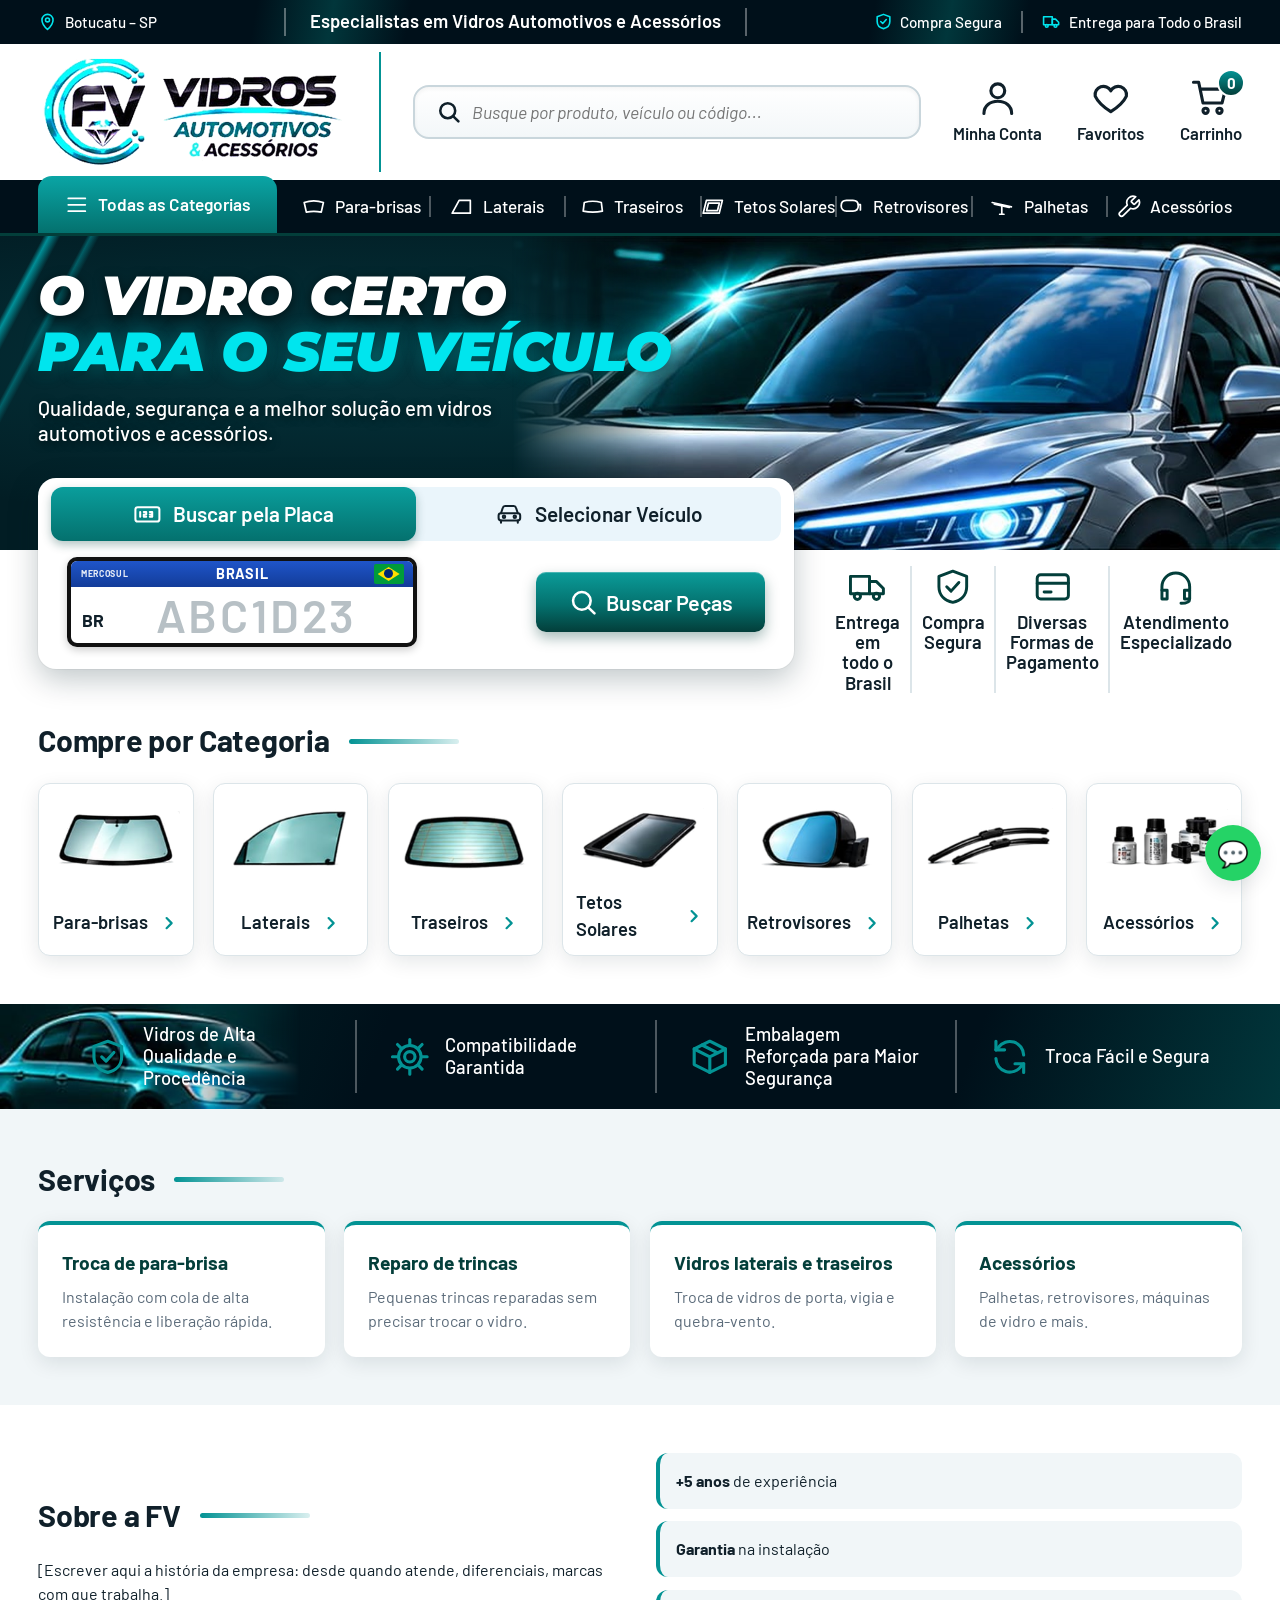
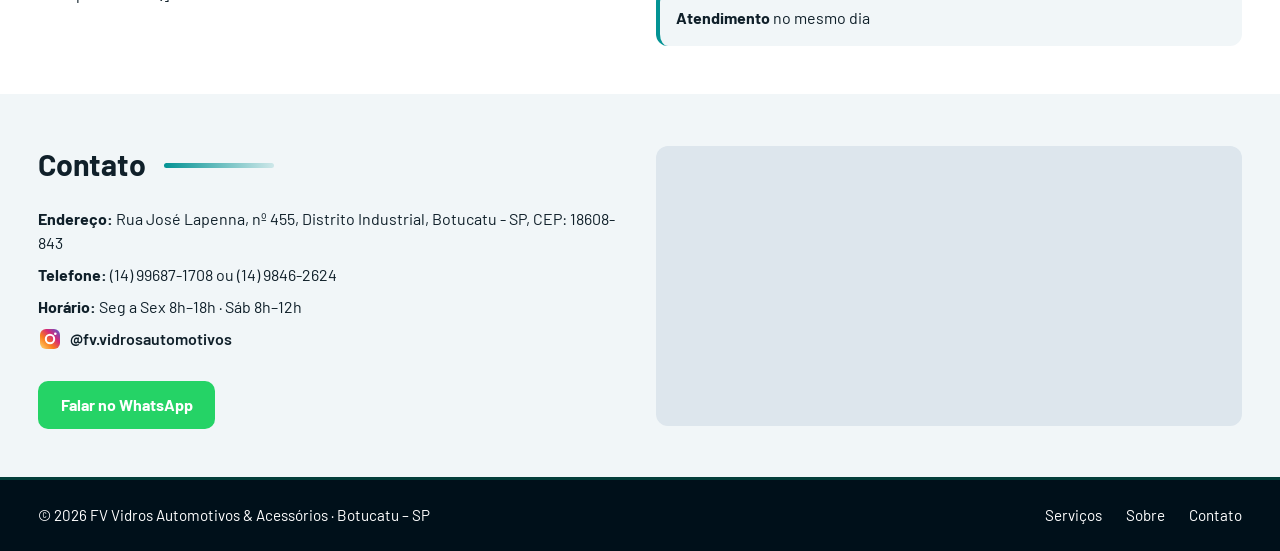
<file: index.html>
<!DOCTYPE html>
<html lang="pt-BR">
<head>
  <meta charset="UTF-8">
  <meta name="viewport" content="width=device-width, initial-scale=1.0">
  <title>FV Vidros Automotivos & Acessórios</title>
  <meta name="description" content="Para-brisas, vidros laterais e traseiros, tetos solares, retrovisores, palhetas e acessórios automotivos. Botucatu – SP, entrega para todo o Brasil.">
  <link rel="icon" href="img/favicon/favicon.ico" sizes="any">
  <link rel="icon" type="image/png" sizes="32x32" href="img/favicon/favicon-32x32.png">
  <link rel="icon" type="image/png" sizes="16x16" href="img/favicon/favicon-16x16.png">
  <link rel="apple-touch-icon" href="img/favicon/apple-touch-icon.png">
  <link rel="manifest" href="img/favicon/site.webmanifest">
  <meta name="theme-color" content="#00101a">
  <link rel="preconnect" href="https://fonts.googleapis.com">
  <link rel="preconnect" href="https://fonts.gstatic.com" crossorigin>
  <link rel="stylesheet" href="https://fonts.googleapis.com/css2?family=Barlow:wght@400;500;600;700&family=Montserrat:ital,wght@1,800;1,900&display=swap">
  <link rel="stylesheet" href="css/reset.css">
  <link rel="stylesheet" href="css/style.css">
</head>
<body>

  <!-- ===== ÍCONES (usados com <svg><use href="#i-nome"/></svg>) ===== -->
  <svg width="0" height="0" style="position:absolute" aria-hidden="true">
    <defs>
      <symbol id="i-pin" viewBox="0 0 24 24"><path d="M12 22s7-6.2 7-12a7 7 0 1 0-14 0c0 5.8 7 12 7 12z"/><circle cx="12" cy="10" r="2.5"/></symbol>
      <symbol id="i-shield" viewBox="0 0 24 24"><path d="M12 3l8 3v6c0 5-3.5 8-8 9-4.5-1-8-4-8-9V6z"/><path d="M8.5 12l2.5 2.5 4.5-5"/></symbol>
      <symbol id="i-truck" viewBox="0 0 24 24"><path d="M2 6h11v10H2z"/><path d="M13 9h4l4 4v3h-8z"/><circle cx="6" cy="17.5" r="1.8"/><circle cx="17" cy="17.5" r="1.8"/></symbol>
      <symbol id="i-search" viewBox="0 0 24 24"><circle cx="11" cy="11" r="7"/><path d="M16.5 16.5L21 21"/></symbol>
      <symbol id="i-user" viewBox="0 0 24 24"><circle cx="12" cy="8" r="4"/><path d="M4 21c0-4.4 3.6-7 8-7s8 2.6 8 7"/></symbol>
      <symbol id="i-heart" viewBox="0 0 24 24"><path d="M12 20s-7-4.5-9-9a4.8 4.8 0 0 1 9-3 4.8 4.8 0 0 1 9 3c-2 4.5-9 9-9 9z"/></symbol>
      <symbol id="i-cart" viewBox="0 0 24 24"><path d="M2 3h3l2.5 12h11l2-8H6.2"/><circle cx="9" cy="19.5" r="1.5"/><circle cx="17" cy="19.5" r="1.5"/></symbol>
      <symbol id="i-menu" viewBox="0 0 24 24"><path d="M4 6h16M4 12h16M4 18h16"/></symbol>
      <symbol id="i-parabrisa" viewBox="0 0 24 24"><path d="M3 8c6-2 12-2 18 0l-2 9c-4.6-1-9.4-1-14 0z"/></symbol>
      <symbol id="i-lateral" viewBox="0 0 24 24"><path d="M3 18L9.5 6H20v12z"/></symbol>
      <symbol id="i-traseiro" viewBox="0 0 24 24"><path d="M4 8c5-1.5 11-1.5 16 0l1 8c-6 1.2-12 1.2-18 0z"/></symbol>
      <symbol id="i-teto" viewBox="0 0 24 24"><path d="M6 6h15l-3 12H3z"/><path d="M8 8.5h10.2l-1.8 7H6.2z"/></symbol>
      <symbol id="i-retrovisor" viewBox="0 0 24 24"><path d="M3 11c0-3 2-5 5-5h6c3 0 5 2 5 5s-2 5-5 5H8c-3 0-5-2-5-5z"/><path d="M19 10h2v5"/></symbol>
      <symbol id="i-palheta" viewBox="0 0 24 24"><path d="M3 8l18 4"/><path d="M5 9.5l14 3"/><path d="M12 11v8M10 19h4"/></symbol>
      <symbol id="i-ferramenta" viewBox="0 0 24 24"><path d="M14.7 6.3a1 1 0 0 0 0 1.4l1.6 1.6a1 1 0 0 0 1.4 0l3.8-3.8a6 6 0 0 1-7.9 7.9l-6.9 6.9a2.1 2.1 0 0 1-3-3l6.9-6.9a6 6 0 0 1 7.9-7.9z"/></symbol>
      <symbol id="i-cartao" viewBox="0 0 24 24"><rect x="3" y="5" width="18" height="14" rx="2"/><path d="M3 10h18M7 15h4"/></symbol>
      <symbol id="i-atendimento" viewBox="0 0 24 24"><path d="M4 14v-2a8 8 0 0 1 16 0v2"/><path d="M4 14h3v5H4zM17 14h3v5h-3z"/><path d="M20 19c0 1.5-2 2.5-5 2.5"/></symbol>
      <symbol id="i-engrenagem" viewBox="0 0 24 24"><circle cx="12" cy="12" r="3"/><path d="M12 2v3M12 19v3M2 12h3M19 12h3M4.9 4.9L7 7M17 17l2.1 2.1M4.9 19.1L7 17M17 7l2.1-2.1"/><circle cx="12" cy="12" r="6.5"/></symbol>
      <symbol id="i-caixa" viewBox="0 0 24 24"><path d="M3 7.5L12 3l9 4.5v9L12 21l-9-4.5z"/><path d="M3 7.5l9 4.5 9-4.5M12 12v9M7.5 5.2l9 4.6"/></symbol>
      <symbol id="i-troca" viewBox="0 0 24 24"><path d="M20 11a8 8 0 0 0-14.5-4.5L4 8"/><path d="M4 3v5h5"/><path d="M4 13a8 8 0 0 0 14.5 4.5L20 16"/><path d="M20 21v-5h-5"/></symbol>
      <symbol id="i-seta" viewBox="0 0 24 24"><path d="M9 6l6 6-6 6"/></symbol>
      <symbol id="i-carro" viewBox="0 0 24 24"><path d="M5 11l1.5-4.5A2 2 0 0 1 8.4 5h7.2a2 2 0 0 1 1.9 1.5L19 11"/><rect x="3" y="11" width="18" height="6" rx="2"/><path d="M5 17v2M19 17v2"/><circle cx="7.5" cy="14" r="1"/><circle cx="16.5" cy="14" r="1"/></symbol>
      <symbol id="i-placa" viewBox="0 0 24 24"><rect x="2" y="6" width="20" height="12" rx="2"/><path d="M6 10v4M9 10h2v2H9v2h2M14 10h2v4h-2M14 12h2"/></symbol>
    </defs>
  </svg>

  <!-- ===== CABEÇALHO ===== -->
  <header class="site-topo">
    <div class="topbar">
      <div class="container topbar__linha">
        <span class="topbar__item"><svg class="ic ic--ciano"><use href="#i-pin"/></svg> Botucatu – SP</span>
        <span class="topbar__slogan">Especialistas em Vidros Automotivos e Acessórios</span>
        <span class="topbar__selos">
          <span class="topbar__item"><svg class="ic ic--ciano"><use href="#i-shield"/></svg> Compra Segura</span>
          <span class="topbar__item"><svg class="ic ic--ciano"><use href="#i-truck"/></svg> Entrega para Todo o Brasil</span>
        </span>
      </div>
    </div>

    <div class="cabecalho">
      <div class="container cabecalho__linha">
        <a href="index.html" class="logo">
          <img src="img/logo-fv-vidros.png" width="1200" height="467" alt="FV Vidros Automotivos & Acessórios">
        </a>

        <form class="busca-topo" action="produtos.html" method="get" role="search">
          <svg class="ic"><use href="#i-search"/></svg>
          <input type="search" name="q" placeholder="Busque por produto, veículo ou código..." aria-label="Buscar produtos">
        </form>

        <nav class="atalhos" aria-label="Atalhos">
          <a class="atalho js-whats" href="#" data-msg="Olá! Gostaria de atendimento.">
            <svg class="ic"><use href="#i-user"/></svg><span>Minha Conta</span>
          </a>
          <a class="atalho" href="produtos.html">
            <svg class="ic"><use href="#i-heart"/></svg><span>Favoritos</span>
          </a>
          <a class="atalho js-whats" href="#" data-msg="Olá! Gostaria de fazer um pedido.">
            <span class="atalho__carrinho"><svg class="ic"><use href="#i-cart"/></svg><b class="badge">0</b></span><span>Carrinho</span>
          </a>
        </nav>

        <button class="menu-toggle" aria-label="Abrir menu de categorias" aria-expanded="false">
          <svg class="ic"><use href="#i-menu"/></svg>
        </button>
      </div>
    </div>

    <nav class="categorias-nav" aria-label="Categorias">
      <div class="container menu">
        <a class="cat-todas" href="produtos.html"><svg class="ic"><use href="#i-menu"/></svg> Todas as Categorias</a>
        <a href="produtos.html?tipo=parabrisa"><svg class="ic"><use href="#i-parabrisa"/></svg> Para-brisas</a>
        <a href="produtos.html?tipo=porta"><svg class="ic"><use href="#i-lateral"/></svg> Laterais</a>
        <a href="produtos.html?tipo=traseiro"><svg class="ic"><use href="#i-traseiro"/></svg> Traseiros</a>
        <a href="produtos.html?tipo=teto"><svg class="ic"><use href="#i-teto"/></svg> Tetos Solares</a>
        <a href="produtos.html?tipo=retrovisor"><svg class="ic"><use href="#i-retrovisor"/></svg> Retrovisores</a>
        <a href="produtos.html?tipo=palheta"><svg class="ic"><use href="#i-palheta"/></svg> Palhetas</a>
        <a href="produtos.html?tipo=acessorio"><svg class="ic"><use href="#i-ferramenta"/></svg> Acessórios</a>
      </div>
    </nav>
  </header>

  <main>
    <!-- ===== HERO ===== -->
    <section class="hero">
      <img class="hero__carro" src="img/hero/carro-hero.jpg" width="1560" height="568" alt="" aria-hidden="true">
      <div class="container hero__conteudo">
        <h1>O vidro certo <span>para o seu veículo</span></h1>
        <p>Qualidade, segurança e a melhor solução em vidros automotivos e acessórios.</p>
      </div>
    </section>

    <!-- ===== BUSCA + BENEFÍCIOS ===== -->
    <section class="painel-area">
      <div class="container painel-grid">
        <div class="busca-painel">
          <div class="abas" role="tablist">
            <button class="aba ativa" type="button" role="tab" aria-selected="true" data-aba="placa">
              <svg class="ic"><use href="#i-placa"/></svg> Buscar pela Placa
            </button>
            <button class="aba" type="button" role="tab" aria-selected="false" data-aba="veiculo">
              <svg class="ic"><use href="#i-carro"/></svg> Selecionar Veículo
            </button>
          </div>

          <form class="painel painel--placa" id="formPlaca" data-painel="placa">
            <label class="placa">
              <span class="placa__faixa"><small>MERCOSUL</small> BRASIL <i class="placa__bandeira" aria-hidden="true"></i></span>
              <span class="placa__corpo">
                <small>BR</small>
                <input name="placa" maxlength="8" placeholder="ABC1D23" autocomplete="off" aria-label="Placa do veículo" required>
              </span>
            </label>
            <button class="btn btn--buscar" type="submit"><svg class="ic"><use href="#i-search"/></svg> Buscar Peças</button>
          </form>

          <form class="painel painel--veiculo" action="produtos.html" method="get" data-painel="veiculo" hidden>
            <label>Tipo de peça
              <select name="tipo">
                <option value="">Todos</option>
                <option value="parabrisa">Para-brisa</option>
                <option value="porta">Vidro lateral</option>
                <option value="traseiro">Vidro traseiro</option>
                <option value="teto">Teto solar</option>
                <option value="retrovisor">Retrovisor</option>
                <option value="palheta">Palheta</option>
                <option value="acessorio">Acessórios</option>
              </select>
            </label>
            <label>Marca
              <select name="marca" id="selMarca"><option value="">Todas</option></select>
            </label>
            <label>Modelo
              <select name="modelo" id="selModelo"><option value="">Todos</option></select>
            </label>
            <button class="btn btn--buscar" type="submit"><svg class="ic"><use href="#i-search"/></svg> Buscar Peças</button>
          </form>
        </div>

        <ul class="beneficios">
          <li><svg class="ic"><use href="#i-truck"/></svg>Entrega em todo o Brasil</li>
          <li><svg class="ic"><use href="#i-shield"/></svg>Compra Segura</li>
          <li><svg class="ic"><use href="#i-cartao"/></svg>Diversas Formas de Pagamento</li>
          <li><svg class="ic"><use href="#i-atendimento"/></svg>Atendimento Especializado</li>
        </ul>
      </div>
    </section>

    <!-- ===== CATEGORIAS ===== -->
    <section class="secao secao--categorias">
      <div class="container">
        <h2 class="titulo-linha">Compre por Categoria</h2>
        <div class="grid-categorias">
          <a class="card-cat" href="produtos.html?tipo=parabrisa"><img src="img/categorias/para-brisas.png" alt="" loading="lazy"><span>Para-brisas <svg class="ic"><use href="#i-seta"/></svg></span></a>
          <a class="card-cat" href="produtos.html?tipo=porta"><img src="img/categorias/laterais.png" alt="" loading="lazy"><span>Laterais <svg class="ic"><use href="#i-seta"/></svg></span></a>
          <a class="card-cat" href="produtos.html?tipo=traseiro"><img src="img/categorias/traseiros.png" alt="" loading="lazy"><span>Traseiros <svg class="ic"><use href="#i-seta"/></svg></span></a>
          <a class="card-cat" href="produtos.html?tipo=teto"><img src="img/categorias/tetos-solares.png" alt="" loading="lazy"><span>Tetos Solares <svg class="ic"><use href="#i-seta"/></svg></span></a>
          <a class="card-cat" href="produtos.html?tipo=retrovisor"><img src="img/categorias/retrovisores.png" alt="" loading="lazy"><span>Retrovisores <svg class="ic"><use href="#i-seta"/></svg></span></a>
          <a class="card-cat" href="produtos.html?tipo=palheta"><img src="img/categorias/palhetas.png" alt="" loading="lazy"><span>Palhetas <svg class="ic"><use href="#i-seta"/></svg></span></a>
          <a class="card-cat" href="produtos.html?tipo=acessorio"><img src="img/categorias/acessorios.png" alt="" loading="lazy"><span>Acessórios <svg class="ic"><use href="#i-seta"/></svg></span></a>
        </div>
      </div>
    </section>

    <!-- ===== FAIXA DE GARANTIAS ===== -->
    <section class="faixa">
      <img class="faixa__carro" src="img/hero/carro-faixa.jpg" width="600" height="148" alt="" aria-hidden="true">
      <ul class="container faixa__itens">
        <li><svg class="ic"><use href="#i-shield"/></svg>Vidros de Alta Qualidade e Procedência</li>
        <li><svg class="ic"><use href="#i-engrenagem"/></svg>Compatibilidade Garantida</li>
        <li><svg class="ic"><use href="#i-caixa"/></svg>Embalagem Reforçada para Maior Segurança</li>
        <li><svg class="ic"><use href="#i-troca"/></svg>Troca Fácil e Segura</li>
      </ul>
    </section>

    <!-- ===== SERVIÇOS ===== -->
    <section class="secao secao--clara" id="servicos">
      <div class="container">
        <h2 class="titulo-linha">Serviços</h2>
        <div class="grid-cards">
          <article class="card"><h3>Troca de para-brisa</h3><p>Instalação com cola de alta resistência e liberação rápida.</p></article>
          <article class="card"><h3>Reparo de trincas</h3><p>Pequenas trincas reparadas sem precisar trocar o vidro.</p></article>
          <article class="card"><h3>Vidros laterais e traseiros</h3><p>Troca de vidros de porta, vigia e quebra-vento.</p></article>
          <article class="card"><h3>Acessórios</h3><p>Palhetas, retrovisores, máquinas de vidro e mais.</p></article>
        </div>
      </div>
    </section>

    <!-- ===== SOBRE ===== -->
    <section class="secao" id="sobre">
      <div class="container sobre">
        <div>
          <h2 class="titulo-linha">Sobre a FV</h2>
          <p>[Escrever aqui a história da empresa: desde quando atende, diferenciais, marcas com que trabalha.]</p>
        </div>
        <ul class="destaques">
          <li><strong>+5 anos</strong> de experiência</li>
          <li><strong>Garantia</strong> na instalação</li>
          <li><strong>Atendimento</strong> no mesmo dia</li>
        </ul>
      </div>
    </section>

    <!-- ===== CONTATO ===== -->
    <section class="secao secao--clara" id="contato">
      <div class="container contato">
        <div>
          <h2 class="titulo-linha">Contato</h2>
          <p><strong>Endereço:</strong> Rua José Lapenna, nº 455, Distrito Industrial, Botucatu - SP, CEP: 18608-843</p>
          <p><strong>Telefone:</strong> (14) 99687-1708 ou (14) 9846-2624 </p>
          <p><strong>Horário:</strong> Seg a Sex 8h–18h · Sáb 8h–12h </p>
          <p class="insta">
            <a href="https://www.instagram.com/fv.vidrosautomotivos" target="_blank" rel="noopener">
              <svg class="insta__icone" viewBox="0 0 24 24" aria-hidden="true">
                <defs>
                  <linearGradient id="insta-grad" x1="0" y1="1" x2="1" y2="0">
                    <stop offset="0" stop-color="#feda75"/>
                    <stop offset=".35" stop-color="#fa7e1e"/>
                    <stop offset=".65" stop-color="#d62976"/>
                    <stop offset="1" stop-color="#4f5bd5"/>
                  </linearGradient>
                </defs>
                <rect x="2" y="2" width="20" height="20" rx="6" fill="url(#insta-grad)"/>
                <circle cx="12" cy="12" r="4.2" fill="none" stroke="#fff" stroke-width="2"/>
                <circle cx="17.3" cy="6.7" r="1.3" fill="#fff"/>
              </svg>
              @fv.vidrosautomotivos
            </a>
          </p>
          <a class="btn btn--whats js-whats" href="#" data-msg="Olá! Gostaria de mais informações.">Falar no WhatsApp</a>
        </div>
        <!--o iframe do Google Maps) -->
        <div class="mapa"><iframe src="https://www.google.com/maps/embed?pb=!1m18!1m12!1m3!1d3676.0961992085336!2d-48.479510724690435!3d-22.872904479278688!2m3!1f0!2f0!3f0!3m2!1i1024!2i768!4f13.1!3m3!1m2!1s0x94c6dfcf44dd0c51%3A0x9937bfb218bc24ce!2sFV.%20Vidros%20Automotivos%20%26%20Acess%C3%B3rios!5e0!3m2!1spt-BR!2sbr!4v1795777792423!5m2!1spt-BR!2sbr" width="600" height="450" style="border:0;" allowfullscreen="" loading="lazy" referrerpolicy="strict-origin-when-cross-origin"></iframe></div>
      </div>
    </section>
  </main>

  <footer class="rodape">
    <div class="container rodape__linha">
      <span>© <span id="ano"></span> FV Vidros Automotivos & Acessórios · Botucatu – SP</span>
      <nav aria-label="Institucional"><a href="#servicos">Serviços</a><a href="#sobre">Sobre</a><a href="#contato">Contato</a></nav>
    </div>
  </footer>

  <a class="whats-flutuante js-whats" href="#" data-msg="Olá! Vim pelo site." aria-label="WhatsApp">💬</a>

  <script src="js/dados.js"></script>
  <script src="js/main.js"></script>
</body>
</html>
</file>
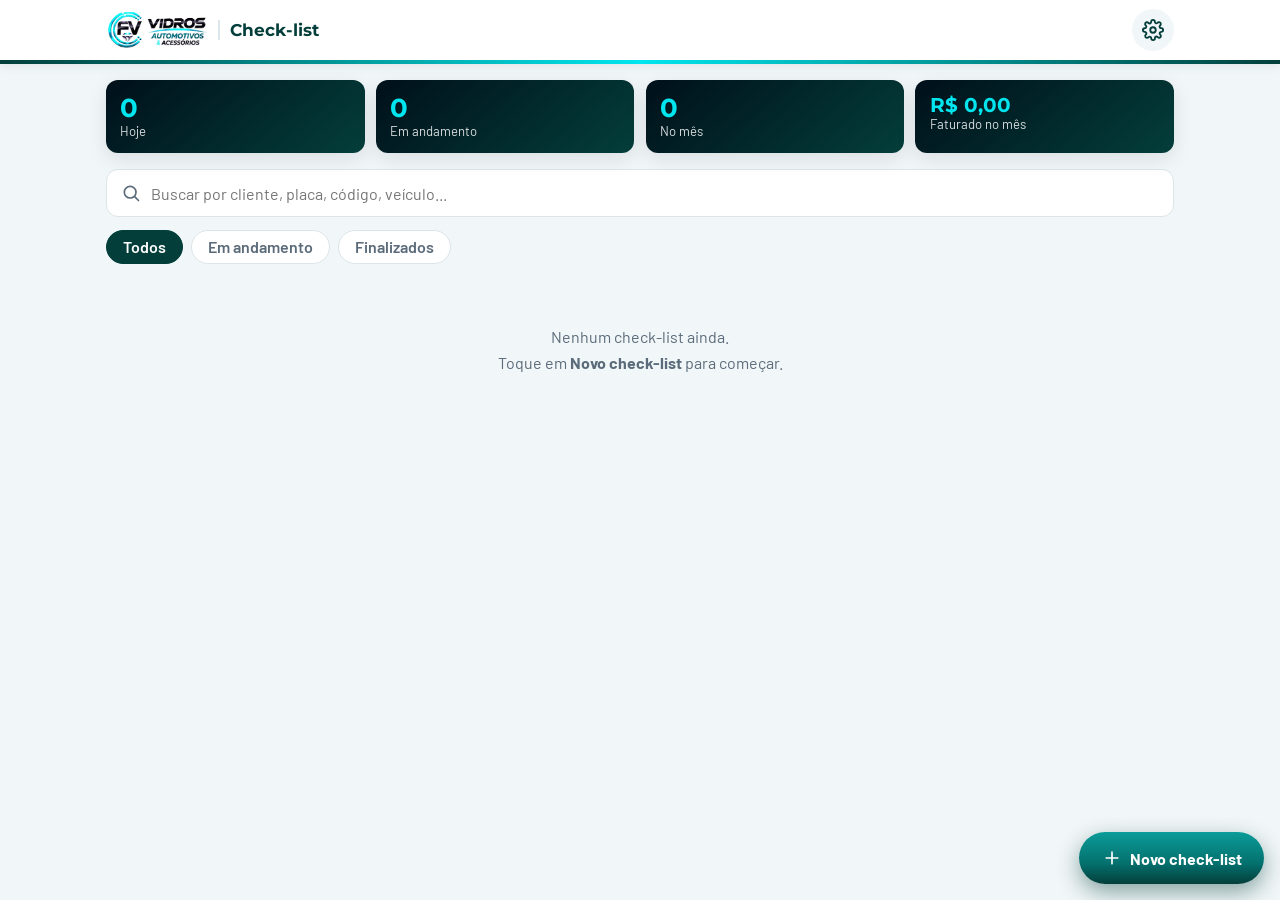
<file: checklist/index.html>
<!DOCTYPE html>
<html lang="pt-BR">
<head>
  <meta charset="UTF-8">
  <meta name="viewport" content="width=device-width, initial-scale=1, viewport-fit=cover">
  <title>Check-list | FV Vidros</title>
  <meta name="theme-color" content="#00101a">
  <link rel="manifest" href="manifest.webmanifest">
  <link rel="icon" type="image/png" href="img/favicon-32x32.png">
  <link rel="apple-touch-icon" href="img/apple-touch-icon.png">
  <link rel="stylesheet" href="https://fonts.googleapis.com/css2?family=Barlow:wght@400;500;600;700&family=Montserrat:ital,wght@0,700;1,800&display=swap">
  <link rel="stylesheet" href="style.css">
</head>
<body>

  <!-- ============ TOPO ============ -->
  <header class="topo no-print">
    <div class="topo__barra">
      <button class="topo__voltar" id="btnVoltar" aria-label="Voltar" hidden>
        <svg class="ic" viewBox="0 0 24 24"><path d="M15 18l-6-6 6-6"/></svg>
      </button>
      <a href="#/" class="topo__logo"><img src="img/logo-fv-vidros.png" alt="FV Vidros"></a>
      <span class="topo__titulo" id="tituloTela">Check-list</span>
      <a href="#/config" class="topo__cfg" aria-label="Configurações">
        <svg class="ic" viewBox="0 0 24 24"><circle cx="12" cy="12" r="3"/><path d="M19.4 15a1.7 1.7 0 0 0 .3 1.8l.1.1a2 2 0 1 1-2.8 2.8l-.1-.1a1.7 1.7 0 0 0-1.8-.3 1.7 1.7 0 0 0-1 1.5V21a2 2 0 1 1-4 0v-.1a1.7 1.7 0 0 0-1.1-1.5 1.7 1.7 0 0 0-1.8.3l-.1.1a2 2 0 1 1-2.8-2.8l.1-.1a1.7 1.7 0 0 0 .3-1.8 1.7 1.7 0 0 0-1.5-1H3a2 2 0 1 1 0-4h.1a1.7 1.7 0 0 0 1.5-1.1 1.7 1.7 0 0 0-.3-1.8l-.1-.1a2 2 0 1 1 2.8-2.8l.1.1a1.7 1.7 0 0 0 1.8.3H9a1.7 1.7 0 0 0 1-1.5V3a2 2 0 1 1 4 0v.1a1.7 1.7 0 0 0 1 1.5 1.7 1.7 0 0 0 1.8-.3l.1-.1a2 2 0 1 1 2.8 2.8l-.1.1a1.7 1.7 0 0 0-.3 1.8V9a1.7 1.7 0 0 0 1.5 1H21a2 2 0 1 1 0 4h-.1a1.7 1.7 0 0 0-1.5 1z"/></svg>
      </a>
    </div>
  </header>

  <main id="app" class="no-print"></main>

  <!-- área usada só na impressão / PDF -->
  <div id="impressao"></div>

  <div id="toast" class="toast" role="status"></div>

  <!-- ============ TEMPLATES ============ -->

  <!-- LISTA -->
  <template id="tpl-lista">
    <section class="tela">
      <div class="resumo">
        <div class="resumo__card"><span id="stHoje">0</span><small>Hoje</small></div>
        <div class="resumo__card"><span id="stAbertos">0</span><small>Em andamento</small></div>
        <div class="resumo__card"><span id="stMes">0</span><small>No mês</small></div>
        <div class="resumo__card resumo__card--valor"><span id="stValor">R$ 0</span><small>Faturado no mês</small></div>
      </div>

      <div class="busca">
        <svg class="ic" viewBox="0 0 24 24"><circle cx="11" cy="11" r="7"/><path d="M21 21l-4.3-4.3"/></svg>
        <input type="search" id="busca" placeholder="Buscar por cliente, placa, código, veículo...">
      </div>
      <div class="filtros" id="filtros">
        <button class="chip ativo" data-f="todos">Todos</button>
        <button class="chip" data-f="aberto">Em andamento</button>
        <button class="chip" data-f="finalizado">Finalizados</button>
      </div>

      <ul class="lista" id="lista"></ul>
      <p class="vazio" id="vazio" hidden>Nenhum check-list ainda.<br>Toque em <b>Novo check-list</b> para começar.</p>

      <a href="#/novo" class="fab">
        <svg class="ic" viewBox="0 0 24 24"><path d="M12 5v14M5 12h14"/></svg>
        Novo check-list
      </a>
    </section>
  </template>

  <!-- FORMULÁRIO -->
  <template id="tpl-form">
    <form class="tela form" id="form" autocomplete="off" novalidate>

      <div class="passos" id="passos">
        <a href="#s-cliente">Cliente</a><a href="#s-avaria">Avarias</a><a href="#s-itens">Itens</a>
        <a href="#s-problemas">Problemas</a><a href="#s-servico">Serviço</a><a href="#s-venda">Venda</a>
        <a href="#s-fotos">Fotos</a><a href="#s-assin">Assinaturas</a>
      </div>

      <!-- CABEÇALHO -->
      <div class="card card--cab">
        <div class="cab__linha">
          <label class="campo"><span>Cód.</span><input data-k="codigo" inputmode="numeric" required></label>
          <label class="campo"><span>Data</span><input type="date" data-k="data" required></label>
        </div>
        <p class="cab__empresa"><b>F. V. Vidros Automotivos e Acessórios LTDA</b><br>CNPJ: 31.911.270/0001-88</p>
      </div>

      <!-- DADOS CLIENTE -->
      <section class="card" id="s-cliente">
        <h2 class="card__titulo"><i>1</i> Dados do cliente</h2>
        <div class="grade">
          <label class="campo c-2"><span>Cliente *</span><input data-k="cliente.nome" required autocapitalize="words" list="dlClientes"></label>
          <label class="campo"><span>CPF / CNPJ</span><input data-k="cliente.doc" data-mask="doc" inputmode="numeric"></label>
          <label class="campo"><span>Telefone *</span><input data-k="cliente.tel" data-mask="tel" inputmode="tel" required></label>
          <label class="campo"><span>CEP</span><input data-k="cliente.cep" data-mask="cep" inputmode="numeric" id="cep"></label>
          <label class="campo"><span>Bairro</span><input data-k="cliente.bairro" id="bairro"></label>
          <label class="campo c-2"><span>Endereço</span><input data-k="cliente.endereco" id="endereco"></label>
        </div>
        <h3 class="sub">Veículo</h3>
        <div class="grade">
          <label class="campo"><span>Montadora *</span><input data-k="veiculo.montadora" list="dlMontadoras" required></label>
          <label class="campo"><span>Veículo *</span><input data-k="veiculo.modelo" required></label>
          <label class="campo"><span>Ano</span><input data-k="veiculo.ano" inputmode="numeric" maxlength="9"></label>
          <label class="campo"><span>Placa *</span><input data-k="veiculo.placa" data-mask="placa" required class="placa"></label>
        </div>
      </section>

      <!-- AVARIA -->
      <section class="card" id="s-avaria">
        <h2 class="card__titulo"><i>2</i> Avarias</h2>
        <div class="checks">
          <label class="ck"><input type="checkbox" data-k="avaria.sujo"><span>Veículo sujo/molhado, prejudicando a avaliação</span></label>
          <label class="ck"><input type="checkbox" data-k="avaria.guincho"><span>Veículo entregue por guincho</span></label>
        </div>
        <p class="dica">Escolha o tipo e toque no desenho onde está a avaria. Toque numa marca para removê-la.</p>
        <div class="tipos" id="tiposAvaria">
          <button type="button" class="tipo ativo" data-t="A"><b>A</b> Amassado</button>
          <button type="button" class="tipo" data-t="R"><b>R</b> Riscado</button>
          <button type="button" class="tipo" data-t="Q"><b>Q</b> Quebrado</button>
          <button type="button" class="tipo" data-t="T"><b>T</b> Trincado</button>
          <button type="button" class="tipo" data-t="F"><b>F</b> Faltando</button>
        </div>
        <div class="carros" id="carros"></div>
        <button type="button" class="btn btn--leve btn--pq" id="limparMarcas">Limpar marcas</button>
      </section>

      <!-- ITENS / PNEUS / COMBUSTÍVEL -->
      <section class="card" id="s-itens">
        <h2 class="card__titulo"><i>3</i> Itens do veículo</h2>
        <p class="dica"><b class="t-ok">✓ Existente</b> · <b class="t-x">X Inexistente</b> · <b class="t-a">A Avariado</b></p>
        <div class="itens" id="itens"></div>
        <button type="button" class="btn btn--leve btn--pq" id="marcarTodos">Marcar todos como existentes</button>

        <h3 class="sub">Estado dos pneus</h3>
        <div class="pneus" id="pneus"></div>

        <h3 class="sub">Combustível</h3>
        <div class="comb" id="comb"></div>
      </section>

      <!-- PROBLEMAS -->
      <section class="card" id="s-problemas">
        <h2 class="card__titulo"><i>4</i> Observações e problemas</h2>
        <label class="campo"><span>Observações</span><textarea data-k="obs" rows="3" placeholder="Ex.: calha LD quebrada, retrovisor LE quebrado"></textarea></label>
        <label class="campo"><span>Há pertences no interior do veículo? Quais?</span><input data-k="pertences"></label>

        <div class="pergunta">
          <span>Existe alguma luz acesa indicativa de falha no painel?</span>
          <div class="seg"><label><input type="radio" name="luzPainel.v" value="sim" data-k="luzPainel.v"><span>Sim</span></label><label><input type="radio" name="luzPainel.v" value="nao" data-k="luzPainel.v"><span>Não</span></label></div>
          <input data-k="luzPainel.qual" placeholder="Qual?" class="cond" data-show="luzPainel.v=sim">
        </div>
        <div class="pergunta">
          <span>Feito teste do funcionamento do sensor de chuva?</span>
          <div class="seg"><label><input type="radio" name="sensorChuva.v" value="sim" data-k="sensorChuva.v"><span>Sim</span></label><label><input type="radio" name="sensorChuva.v" value="nao" data-k="sensorChuva.v"><span>Não</span></label></div>
          <input data-k="sensorChuva.obs" placeholder="Obs.">
        </div>
        <div class="grade">
          <label class="campo"><span>KM da entrada</span><input data-k="kmEntrada" inputmode="numeric" data-mask="km"></label>
          <label class="campo"><span>KM da saída</span><input data-k="kmSaida" inputmode="numeric" data-mask="km"></label>
        </div>
      </section>

      <!-- SERVIÇO -->
      <section class="card" id="s-servico">
        <h2 class="card__titulo"><i>5</i> Serviço realizado</h2>
        <div class="servicos" id="servicos"></div>
        <label class="campo"><span>Obs.</span><textarea data-k="servicosObs" rows="2"></textarea></label>
      </section>

      <!-- VENDA -->
      <section class="card" id="s-venda">
        <h2 class="card__titulo"><i>6</i> Venda, garantia e equipe</h2>
        <div class="grade">
          <label class="campo"><span>Vendedor(a)</span><input data-k="vendedor" list="dlVendedores"></label>
          <label class="campo"><span>Nº da venda</span><input data-k="numVenda" inputmode="numeric"></label>
          <label class="campo"><span>Valor (R$)</span><input data-k="valor" data-mask="moeda" inputmode="numeric" class="valor"></label>
          <label class="campo"><span>Peça instalada</span><input data-k="peca" placeholder="Ex.: PLK"></label>
        </div>

        <h3 class="sub">Forma de pagamento</h3>
        <div class="seg seg--wrap">
          <label><input type="radio" name="pagamento.forma" value="pix" data-k="pagamento.forma"><span>PIX</span></label>
          <label><input type="radio" name="pagamento.forma" value="dinheiro" data-k="pagamento.forma"><span>Dinheiro</span></label>
          <label><input type="radio" name="pagamento.forma" value="debito" data-k="pagamento.forma"><span>Débito</span></label>
          <label><input type="radio" name="pagamento.forma" value="credito" data-k="pagamento.forma"><span>Crédito</span></label>
        </div>
        <label class="campo cond" data-show="pagamento.forma=pix"><span>PIX — Conta</span><input data-k="pagamento.pixConta"></label>
        <label class="campo cond" data-show="pagamento.forma=credito"><span>Crédito — parcelas / detalhes</span><input data-k="pagamento.credito" placeholder="Ex.: 3x sem juros"></label>

        <h3 class="sub">Garantia de serviço</h3>
        <div class="seg">
          <label><input type="radio" name="garantia.tem" value="sim" data-k="garantia.tem"><span>Sim</span></label>
          <label><input type="radio" name="garantia.tem" value="nao" data-k="garantia.tem"><span>Não</span></label>
        </div>
        <div class="seg seg--wrap cond" data-show="garantia.tem=sim">
          <label><input type="radio" name="garantia.prazo" value="12 meses" data-k="garantia.prazo"><span>12 meses</span></label>
          <label><input type="radio" name="garantia.prazo" value="06 meses" data-k="garantia.prazo"><span>06 meses</span></label>
          <label><input type="radio" name="garantia.prazo" value="90 dias" data-k="garantia.prazo"><span>90 dias</span></label>
          <label><input type="radio" name="garantia.prazo" value="30 dias" data-k="garantia.prazo"><span>30 dias</span></label>
        </div>

        <h3 class="sub">Retorno de garantia</h3>
        <div class="seg">
          <label><input type="radio" name="retorno" value="seguro" data-k="retorno"><span>Seguro</span></label>
          <label><input type="radio" name="retorno" value="particular" data-k="retorno"><span>Particular</span></label>
        </div>

        <div class="grade mt">
          <label class="campo"><span>Vistoriador(a)</span><input data-k="vistoriador" list="dlVendedores"></label>
          <label class="campo"><span>Técnico de instalação</span><input data-k="tecnico" list="dlTecnicos"></label>
          <label class="campo"><span>Horário entrada</span>
            <div class="hora"><input type="time" data-k="horaEntrada"><button type="button" class="agora" data-agora="horaEntrada">Agora</button></div></label>
          <label class="campo"><span>Horário saída</span>
            <div class="hora"><input type="time" data-k="horaSaida"><button type="button" class="agora" data-agora="horaSaida">Agora</button></div></label>
        </div>
      </section>

      <!-- FOTOS -->
      <section class="card" id="s-fotos">
        <h2 class="card__titulo"><i>7</i> Fotos do veículo</h2>
        <p class="dica">Registre as avarias e o estado do veículo na entrada.</p>
        <div class="fotos" id="fotos"></div>
        <label class="btn btn--leve">
          <svg class="ic" viewBox="0 0 24 24"><path d="M23 19a2 2 0 0 1-2 2H3a2 2 0 0 1-2-2V8a2 2 0 0 1 2-2h4l2-3h6l2 3h4a2 2 0 0 1 2 2z"/><circle cx="12" cy="13" r="4"/></svg>
          Adicionar fotos
          <input type="file" accept="image/*" multiple id="inFotos" hidden>
        </label>
      </section>

      <!-- ASSINATURAS -->
      <section class="card" id="s-assin">
        <h2 class="card__titulo"><i>8</i> Assinaturas</h2>
        <div class="assins">
          <div class="assin">
            <canvas data-sig="assinaturaCliente"></canvas>
            <div class="assin__rodape"><span>Assinatura Cliente ou Condutor</span><button type="button" class="link" data-limpar="assinaturaCliente">Limpar</button></div>
          </div>
          <div class="assin">
            <canvas data-sig="assinaturaLoja"></canvas>
            <div class="assin__rodape"><span>Assinatura Loja</span><button type="button" class="link" data-limpar="assinaturaLoja">Limpar</button></div>
          </div>
        </div>
      </section>

      <div class="barra-salvar">
        <button type="button" class="btn btn--leve" id="btnRascunho">Salvar</button>
        <button type="submit" class="btn btn--primario">Finalizar check-list</button>
      </div>

      <datalist id="dlMontadoras"></datalist>
      <datalist id="dlVendedores"></datalist>
      <datalist id="dlTecnicos"></datalist>
      <datalist id="dlClientes"></datalist>
    </form>
  </template>

  <!-- VISUALIZAR -->
  <template id="tpl-ver">
    <section class="tela">
      <div class="acoes">
        <button class="btn btn--primario" id="vPdf"><svg class="ic" viewBox="0 0 24 24"><path d="M6 9V2h12v7M6 18H4a2 2 0 0 1-2-2v-5a2 2 0 0 1 2-2h16a2 2 0 0 1 2 2v5a2 2 0 0 1-2 2h-2"/><rect x="6" y="14" width="12" height="8"/></svg>Imprimir / PDF</button>
        <button class="btn btn--whats" id="vWhats"><svg class="ic" viewBox="0 0 24 24"><path d="M21 11.5a8.4 8.4 0 0 1-12.3 7.4L3 21l2.1-5.6A8.4 8.4 0 1 1 21 11.5z"/></svg>WhatsApp</button>
        <a class="btn btn--leve" id="vEditar"><svg class="ic" viewBox="0 0 24 24"><path d="M12 20h9M16.5 3.5a2.1 2.1 0 0 1 3 3L7 19l-4 1 1-4z"/></svg>Editar</a>
        <button class="btn btn--leve" id="vDuplicar"><svg class="ic" viewBox="0 0 24 24"><rect x="9" y="9" width="13" height="13" rx="2"/><path d="M5 15H4a2 2 0 0 1-2-2V4a2 2 0 0 1 2-2h9a2 2 0 0 1 2 2v1"/></svg>Novo p/ este cliente</button>
        <button class="btn btn--perigo" id="vExcluir"><svg class="ic" viewBox="0 0 24 24"><path d="M3 6h18M8 6V4h8v2M19 6l-1 14H6L5 6"/></svg>Excluir</button>
      </div>
      <div class="folha-wrap"><div id="folha"></div></div>
    </section>
  </template>

  <!-- CONFIG -->
  <template id="tpl-config">
    <section class="tela">
      <div class="card">
        <h2 class="card__titulo">Numeração</h2>
        <div class="grade">
          <label class="campo"><span>Próximo código do check-list</span><input id="cfgCodigo" inputmode="numeric"></label>
          <label class="campo"><span>Próximo nº da venda</span><input id="cfgVenda" inputmode="numeric"></label>
        </div>
      </div>
      <div class="card">
        <h2 class="card__titulo">Equipe</h2>
        <label class="campo"><span>Vendedores / vistoriadores (separe por vírgula)</span><input id="cfgVendedores"></label>
        <label class="campo"><span>Técnicos de instalação (separe por vírgula)</span><input id="cfgTecnicos"></label>
        <label class="campo"><span>Contas PIX (separe por vírgula)</span><input id="cfgPix"></label>
      </div>
      <button class="btn btn--primario" id="cfgSalvar">Salvar configurações</button>

      <div class="card mt">
        <h2 class="card__titulo">Backup dos dados</h2>
        <p class="dica">Os check-lists ficam salvos neste aparelho. Faça backup com frequência.</p>
        <div class="acoes">
          <button class="btn btn--leve" id="cfgExportar">Exportar backup (.json)</button>
          <label class="btn btn--leve">Importar backup<input type="file" accept=".json,application/json" id="cfgImportar" hidden></label>
          <button class="btn btn--leve" id="cfgCsv">Exportar planilha (.csv)</button>
        </div>
      </div>
      <div class="card" id="cardInstalar" hidden>
        <h2 class="card__titulo">Instalar aplicativo</h2>
        <p class="dica">Instale o check-list na tela inicial do celular para usar como aplicativo, mesmo sem internet.</p>
        <button class="btn btn--primario" id="btnInstalar">Instalar</button>
      </div>
      <p class="versao">FV Check-list v1.0</p>
    </section>
  </template>

  <script src="app.js"></script>
</body>
</html>
</file>
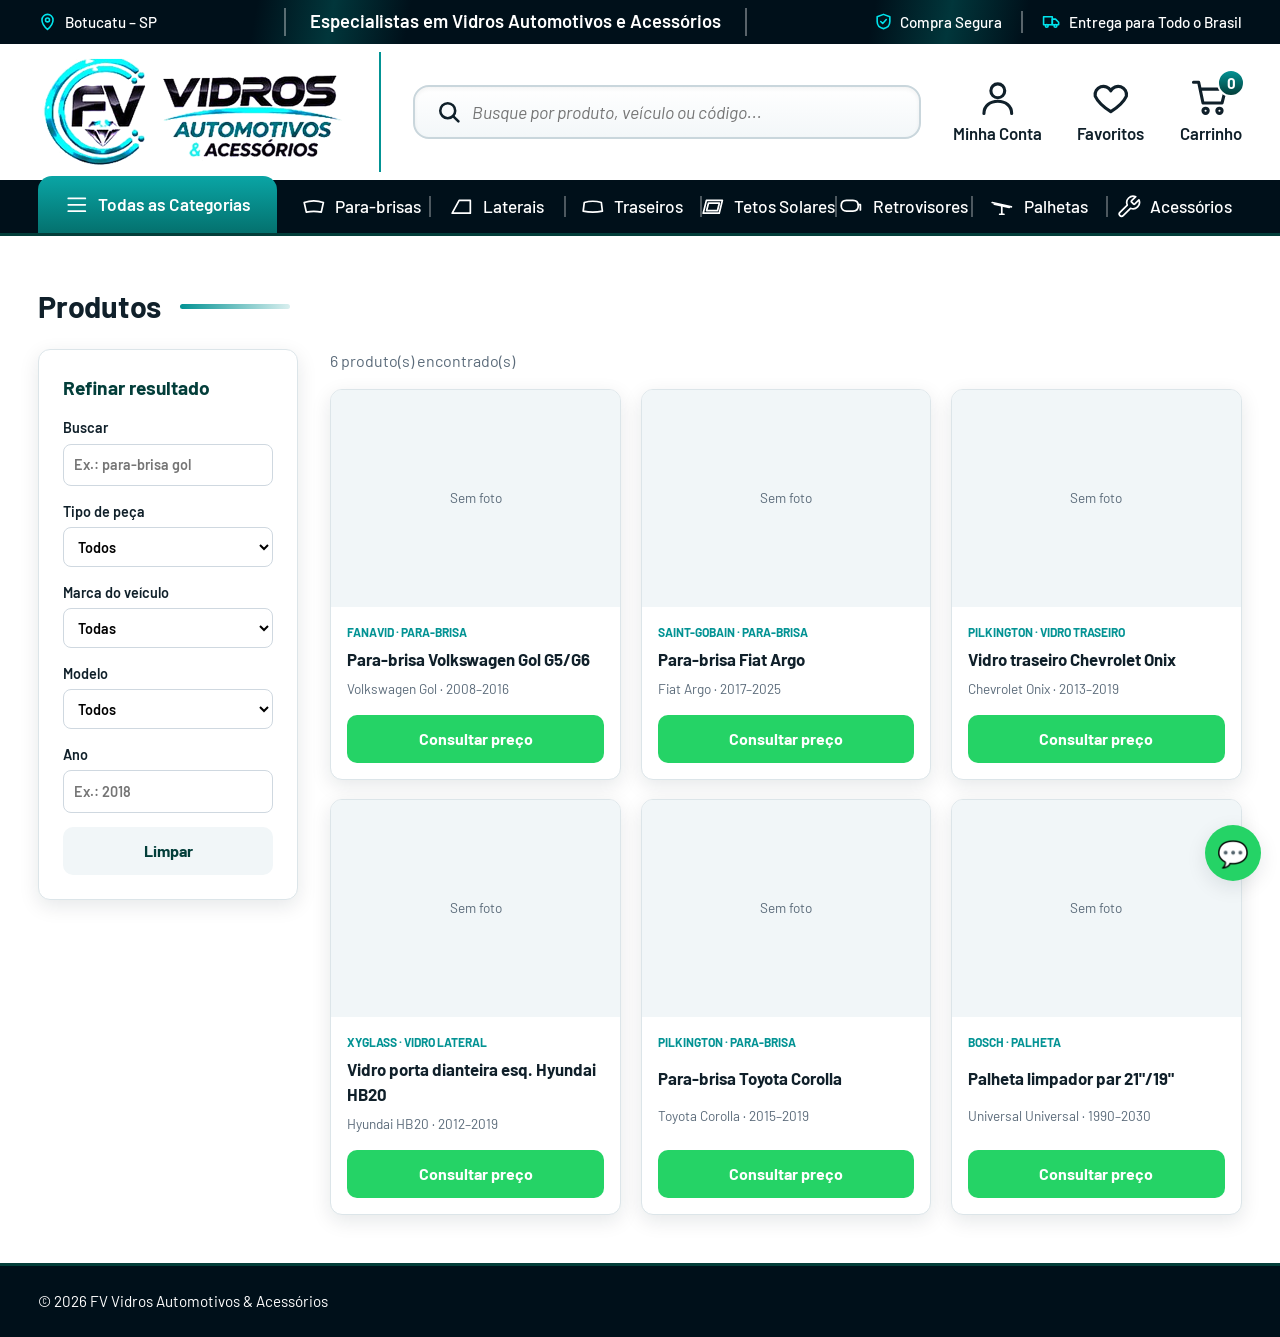
<file: produtos.html>
<!DOCTYPE html>
<html lang="pt-BR">
<head>
  <meta charset="UTF-8">
  <meta name="viewport" content="width=device-width, initial-scale=1.0">
  <title>Produtos | FV Vidros Automotivos</title>
  <link rel="icon" href="img/favicon/favicon.ico" sizes="any">
  <link rel="icon" type="image/png" sizes="32x32" href="img/favicon/favicon-32x32.png">
  <link rel="icon" type="image/png" sizes="16x16" href="img/favicon/favicon-16x16.png">
  <link rel="apple-touch-icon" href="img/favicon/apple-touch-icon.png">
  <link rel="manifest" href="img/favicon/site.webmanifest">
  <meta name="theme-color" content="#00101a">
  <link rel="preconnect" href="https://fonts.googleapis.com">
  <link rel="preconnect" href="https://fonts.gstatic.com" crossorigin>
  <link rel="stylesheet" href="https://fonts.googleapis.com/css2?family=Barlow:wght@400;500;600;700&family=Montserrat:ital,wght@1,800;1,900&display=swap">
  <link rel="stylesheet" href="css/reset.css">
  <link rel="stylesheet" href="css/style.css">
</head>
<body>

  <!-- ===== ÍCONES (usados com <svg><use href="#i-nome"/></svg>) ===== -->
  <svg width="0" height="0" style="position:absolute" aria-hidden="true">
    <defs>
      <symbol id="i-pin" viewBox="0 0 24 24"><path d="M12 22s7-6.2 7-12a7 7 0 1 0-14 0c0 5.8 7 12 7 12z"/><circle cx="12" cy="10" r="2.5"/></symbol>
      <symbol id="i-shield" viewBox="0 0 24 24"><path d="M12 3l8 3v6c0 5-3.5 8-8 9-4.5-1-8-4-8-9V6z"/><path d="M8.5 12l2.5 2.5 4.5-5"/></symbol>
      <symbol id="i-truck" viewBox="0 0 24 24"><path d="M2 6h11v10H2z"/><path d="M13 9h4l4 4v3h-8z"/><circle cx="6" cy="17.5" r="1.8"/><circle cx="17" cy="17.5" r="1.8"/></symbol>
      <symbol id="i-search" viewBox="0 0 24 24"><circle cx="11" cy="11" r="7"/><path d="M16.5 16.5L21 21"/></symbol>
      <symbol id="i-user" viewBox="0 0 24 24"><circle cx="12" cy="8" r="4"/><path d="M4 21c0-4.4 3.6-7 8-7s8 2.6 8 7"/></symbol>
      <symbol id="i-heart" viewBox="0 0 24 24"><path d="M12 20s-7-4.5-9-9a4.8 4.8 0 0 1 9-3 4.8 4.8 0 0 1 9 3c-2 4.5-9 9-9 9z"/></symbol>
      <symbol id="i-cart" viewBox="0 0 24 24"><path d="M2 3h3l2.5 12h11l2-8H6.2"/><circle cx="9" cy="19.5" r="1.5"/><circle cx="17" cy="19.5" r="1.5"/></symbol>
      <symbol id="i-menu" viewBox="0 0 24 24"><path d="M4 6h16M4 12h16M4 18h16"/></symbol>
      <symbol id="i-parabrisa" viewBox="0 0 24 24"><path d="M3 8c6-2 12-2 18 0l-2 9c-4.6-1-9.4-1-14 0z"/></symbol>
      <symbol id="i-lateral" viewBox="0 0 24 24"><path d="M3 18L9.5 6H20v12z"/></symbol>
      <symbol id="i-traseiro" viewBox="0 0 24 24"><path d="M4 8c5-1.5 11-1.5 16 0l1 8c-6 1.2-12 1.2-18 0z"/></symbol>
      <symbol id="i-teto" viewBox="0 0 24 24"><path d="M6 6h15l-3 12H3z"/><path d="M8 8.5h10.2l-1.8 7H6.2z"/></symbol>
      <symbol id="i-retrovisor" viewBox="0 0 24 24"><path d="M3 11c0-3 2-5 5-5h6c3 0 5 2 5 5s-2 5-5 5H8c-3 0-5-2-5-5z"/><path d="M19 10h2v5"/></symbol>
      <symbol id="i-palheta" viewBox="0 0 24 24"><path d="M3 8l18 4"/><path d="M5 9.5l14 3"/><path d="M12 11v8M10 19h4"/></symbol>
      <symbol id="i-ferramenta" viewBox="0 0 24 24"><path d="M14.7 6.3a1 1 0 0 0 0 1.4l1.6 1.6a1 1 0 0 0 1.4 0l3.8-3.8a6 6 0 0 1-7.9 7.9l-6.9 6.9a2.1 2.1 0 0 1-3-3l6.9-6.9a6 6 0 0 1 7.9-7.9z"/></symbol>
      <symbol id="i-cartao" viewBox="0 0 24 24"><rect x="3" y="5" width="18" height="14" rx="2"/><path d="M3 10h18M7 15h4"/></symbol>
      <symbol id="i-atendimento" viewBox="0 0 24 24"><path d="M4 14v-2a8 8 0 0 1 16 0v2"/><path d="M4 14h3v5H4zM17 14h3v5h-3z"/><path d="M20 19c0 1.5-2 2.5-5 2.5"/></symbol>
      <symbol id="i-engrenagem" viewBox="0 0 24 24"><circle cx="12" cy="12" r="3"/><path d="M12 2v3M12 19v3M2 12h3M19 12h3M4.9 4.9L7 7M17 17l2.1 2.1M4.9 19.1L7 17M17 7l2.1-2.1"/><circle cx="12" cy="12" r="6.5"/></symbol>
      <symbol id="i-caixa" viewBox="0 0 24 24"><path d="M3 7.5L12 3l9 4.5v9L12 21l-9-4.5z"/><path d="M3 7.5l9 4.5 9-4.5M12 12v9M7.5 5.2l9 4.6"/></symbol>
      <symbol id="i-troca" viewBox="0 0 24 24"><path d="M20 11a8 8 0 0 0-14.5-4.5L4 8"/><path d="M4 3v5h5"/><path d="M4 13a8 8 0 0 0 14.5 4.5L20 16"/><path d="M20 21v-5h-5"/></symbol>
      <symbol id="i-seta" viewBox="0 0 24 24"><path d="M9 6l6 6-6 6"/></symbol>
      <symbol id="i-carro" viewBox="0 0 24 24"><path d="M5 11l1.5-4.5A2 2 0 0 1 8.4 5h7.2a2 2 0 0 1 1.9 1.5L19 11"/><rect x="3" y="11" width="18" height="6" rx="2"/><path d="M5 17v2M19 17v2"/><circle cx="7.5" cy="14" r="1"/><circle cx="16.5" cy="14" r="1"/></symbol>
      <symbol id="i-placa" viewBox="0 0 24 24"><rect x="2" y="6" width="20" height="12" rx="2"/><path d="M6 10v4M9 10h2v2H9v2h2M14 10h2v4h-2M14 12h2"/></symbol>
    </defs>
  </svg>

  <!-- ===== CABEÇALHO ===== -->
  <header class="site-topo">
    <div class="topbar">
      <div class="container topbar__linha">
        <span class="topbar__item"><svg class="ic ic--ciano"><use href="#i-pin"/></svg> Botucatu – SP</span>
        <span class="topbar__slogan">Especialistas em Vidros Automotivos e Acessórios</span>
        <span class="topbar__selos">
          <span class="topbar__item"><svg class="ic ic--ciano"><use href="#i-shield"/></svg> Compra Segura</span>
          <span class="topbar__item"><svg class="ic ic--ciano"><use href="#i-truck"/></svg> Entrega para Todo o Brasil</span>
        </span>
      </div>
    </div>

    <div class="cabecalho">
      <div class="container cabecalho__linha">
        <a href="index.html" class="logo">
          <img src="img/logo-fv-vidros.png" width="1200" height="467" alt="FV Vidros Automotivos & Acessórios">
        </a>

        <form class="busca-topo" action="produtos.html" method="get" role="search">
          <svg class="ic"><use href="#i-search"/></svg>
          <input type="search" name="q" placeholder="Busque por produto, veículo ou código..." aria-label="Buscar produtos">
        </form>

        <nav class="atalhos" aria-label="Atalhos">
          <a class="atalho js-whats" href="#" data-msg="Olá! Gostaria de atendimento.">
            <svg class="ic"><use href="#i-user"/></svg><span>Minha Conta</span>
          </a>
          <a class="atalho" href="produtos.html">
            <svg class="ic"><use href="#i-heart"/></svg><span>Favoritos</span>
          </a>
          <a class="atalho js-whats" href="#" data-msg="Olá! Gostaria de fazer um pedido.">
            <span class="atalho__carrinho"><svg class="ic"><use href="#i-cart"/></svg><b class="badge">0</b></span><span>Carrinho</span>
          </a>
        </nav>

        <button class="menu-toggle" aria-label="Abrir menu de categorias" aria-expanded="false">
          <svg class="ic"><use href="#i-menu"/></svg>
        </button>
      </div>
    </div>

    <nav class="categorias-nav" aria-label="Categorias">
      <div class="container menu">
        <a class="cat-todas" href="produtos.html"><svg class="ic"><use href="#i-menu"/></svg> Todas as Categorias</a>
        <a href="produtos.html?tipo=parabrisa"><svg class="ic"><use href="#i-parabrisa"/></svg> Para-brisas</a>
        <a href="produtos.html?tipo=porta"><svg class="ic"><use href="#i-lateral"/></svg> Laterais</a>
        <a href="produtos.html?tipo=traseiro"><svg class="ic"><use href="#i-traseiro"/></svg> Traseiros</a>
        <a href="produtos.html?tipo=teto"><svg class="ic"><use href="#i-teto"/></svg> Tetos Solares</a>
        <a href="produtos.html?tipo=retrovisor"><svg class="ic"><use href="#i-retrovisor"/></svg> Retrovisores</a>
        <a href="produtos.html?tipo=palheta"><svg class="ic"><use href="#i-palheta"/></svg> Palhetas</a>
        <a href="produtos.html?tipo=acessorio"><svg class="ic"><use href="#i-ferramenta"/></svg> Acessórios</a>
      </div>
    </nav>
  </header>

  <main class="secao">
    <div class="container"><h1 class="titulo-linha">Produtos</h1></div>
    <div class="container catalogo">

      <!-- Filtros (inspirado no "Refinar Resultado" da referência) -->
      <aside class="filtros">
        <h2>Refinar resultado</h2>
        <form id="formFiltros">
          <label>Buscar
            <input type="search" name="q" placeholder="Ex.: para-brisa gol">
          </label>
          <label>Tipo de peça
            <select name="tipo">
              <option value="">Todos</option>
              <option value="parabrisa">Para-brisa</option>
              <option value="porta">Vidro lateral</option>
              <option value="traseiro">Vidro traseiro</option>
              <option value="teto">Teto solar</option>
              <option value="retrovisor">Retrovisor</option>
              <option value="palheta">Palheta</option>
              <option value="acessorio">Acessórios</option>            </select>
          </label>
          <label>Marca do veículo
            <select name="marca" id="selMarca"><option value="">Todas</option></select>
          </label>
          <label>Modelo
            <select name="modelo" id="selModelo"><option value="">Todos</option></select>
          </label>
          <label>Ano
            <input type="number" name="ano" placeholder="Ex.: 2018" min="1980" max="2030">
          </label>
          <button type="reset" class="btn btn--secundario">Limpar</button>
        </form>
      </aside>

      <section>
        <p class="contador" id="contador"></p>
        <div class="grid-produtos" id="listaProdutos"></div>
      </section>
    </div>
  </main>

  <footer class="rodape">
    <div class="container">© <span id="ano"></span> FV Vidros Automotivos & Acessórios</div>
  </footer>

  <a class="whats-flutuante js-whats" href="#" data-msg="Olá! Vim pelo site." aria-label="WhatsApp">💬</a>

  <script src="js/dados.js"></script>
  <script src="js/main.js"></script>
  <script src="js/catalogo.js"></script>
</body>
</html>
</file>
<file: css/style.css>
/* =========================================================
   1. VARIÁVEIS — cores da marca FV
   ========================================================= */
:root {
  --escuro:        #00101a;   /* barra do topo / menu / rodapé */
  --escuro-2:      #021d24;   /* fundo do hero */
  --teal:          #039394;   /* destaque principal */
  --teal-escuro:   #04716e;
  --teal-fundo:    #033e3a;
  --ciano:         #00e5ee;   /* brilho / títulos */
  --cor-whats:     #25d366;
  --cor-texto:     #10202a;
  --cor-suave:     #5b6b7a;
  --cor-fundo:     #ffffff;
  --cor-fundo-2:   #f1f6f8;
  --borda:         #dce5e9;
  --raio: 12px;
  --sombra: 0 6px 20px rgba(0, 32, 40, .10);
  --fonte: "Barlow", system-ui, -apple-system, "Segoe UI", Roboto, sans-serif;
  --fonte-titulo: "Montserrat", "Arial Black", system-ui, sans-serif;
}

body { font-family: var(--fonte); color: var(--cor-texto); background: var(--cor-fundo);
       min-height: 100vh; display: flex; flex-direction: column; }
main { flex: 1; }
.container { width: min(1480px, 94%); margin-inline: auto; }

.ic { width: 1.25em; height: 1.25em; flex: none; fill: none; stroke: currentColor;
      stroke-width: 2; stroke-linecap: round; stroke-linejoin: round; }
.ic--ciano { color: var(--ciano); }

/* =========================================================
   2. BOTÕES
   ========================================================= */
.btn { display: inline-flex; align-items: center; justify-content: center; gap: .5rem;
       padding: .75rem 1.4rem; border: 0; border-radius: 10px; font-weight: 700;
       cursor: pointer; transition: transform .15s, filter .15s; }
.btn:hover { transform: translateY(-1px); filter: brightness(1.08); }
.btn--primario   { background: var(--teal); color: #fff; }
.btn--secundario { background: var(--cor-fundo-2); color: var(--teal-fundo); }
.btn--whats      { background: var(--cor-whats); color: #fff; }
.btn--buscar     { background: linear-gradient(180deg, #0b9c99, var(--teal-escuro) 55%, var(--teal-fundo));
                   color: #fff; font-size: 1.35rem; font-weight: 600; padding: .85rem 2rem;
                   box-shadow: 0 6px 14px rgba(3, 62, 58, .35), inset 0 1px 0 rgba(255,255,255,.25); }
.btn--buscar .ic { width: 1.4em; height: 1.4em; }

/* =========================================================
   3. CABEÇALHO
   ========================================================= */
.topbar { background: linear-gradient(100deg, var(--escuro) 0 20%, #01363b 26%, var(--escuro) 32% 68%, #01363b 74%, var(--escuro) 80%);
          color: #fff; font-size: .95rem; font-weight: 500; }
.topbar__linha { display: flex; align-items: center; justify-content: space-between; gap: 1rem; min-height: 44px; }
.topbar__item { display: inline-flex; align-items: center; gap: .45rem; }
.topbar__slogan { font-size: 1.15rem; font-weight: 600; padding-inline: 1.5rem;
                  border-inline: 2px solid rgba(255,255,255,.35); }
.topbar__selos { display: flex; gap: 1.2rem; }
.topbar__selos .topbar__item + .topbar__item { padding-left: 1.2rem; border-left: 2px solid rgba(255,255,255,.35); }

.cabecalho { background: #fff; }
.cabecalho__linha { display: flex; align-items: center; gap: 2rem; padding: .5rem 0; }
.logo { padding-right: 2rem; border-right: 2px solid var(--teal); }
.logo img { height: 120px; width: auto; }

.busca-topo { flex: 1; display: flex; align-items: center; gap: .7rem; padding: 0 1.3rem; height: 54px;
              border: 2px solid #c9d6dc; border-radius: 16px; background: linear-gradient(#fff, #f3f7f9);
              box-shadow: inset 0 2px 4px rgba(0,0,0,.05); }
.busca-topo:focus-within { border-color: var(--teal); }
.busca-topo .ic { width: 1.6rem; height: 1.6rem; stroke-width: 2.4; }
.busca-topo input { flex: 1; border: 0; background: none; outline: none; font-size: 1.1rem; font-style: italic; }

.atalhos { display: flex; gap: 2.2rem; }
.atalho { display: grid; justify-items: center; gap: .15rem; font-weight: 600; font-size: 1.05rem; }
.atalho .ic { width: 2.6rem; height: 2.6rem; stroke-width: 1.8; }
.atalho:hover { color: var(--teal); }
.atalho__carrinho { position: relative; }
.badge { position: absolute; top: -8px; right: -14px; min-width: 28px; height: 28px; padding: 0 6px;
         border-radius: 14px; background: linear-gradient(var(--teal), var(--teal-fundo)); color: #fff;
         display: grid; place-items: center; font-size: .95rem; border: 2px solid #fff; }

.menu-toggle { display: none; background: none; border: 0; color: var(--cor-texto); cursor: pointer; }
.menu-toggle .ic { width: 2rem; height: 2rem; }

.categorias-nav { background: var(--escuro); color: #fff; border-bottom: 3px solid var(--teal-fundo); }
.categorias-nav .menu { display: flex; align-items: stretch; }
.categorias-nav a { display: inline-flex; align-items: center; gap: .55rem; padding: .85rem 0; flex: 1;
                    justify-content: center; font-size: 1.08rem; font-weight: 500; position: relative; }
.categorias-nav a:not(.cat-todas) + a::before { content: ""; position: absolute; left: 0; top: 30%; height: 40%;
                    border-left: 2px solid rgba(255,255,255,.3); }
.categorias-nav a .ic { width: 1.6rem; height: 1.6rem; stroke-width: 1.6; }
.categorias-nav a:hover { color: var(--ciano); }
.categorias-nav .cat-todas { flex: none; padding: .85rem 1.6rem; margin-top: -4px; margin-right: 1rem;
                             background: linear-gradient(180deg, #0aa5a5, var(--teal-escuro));
                             border-radius: 14px 14px 0 0; font-weight: 600; }
.categorias-nav .cat-todas:hover { color: #fff; filter: brightness(1.1); }

/* =========================================================
   4. HERO + PAINEL DE BUSCA
   ========================================================= */
.hero { position: relative; overflow: hidden; color: #fff; min-height: 300px;
        background:
          linear-gradient(118deg, transparent 0 3%, rgba(0,229,238,.55) 3.4%, transparent 4.2% 6%, rgba(0,229,238,.3) 6.3%, transparent 6.9%),
          radial-gradient(ellipse at 30% 40%, #04343c, transparent 60%),
          var(--escuro-2); }
.hero__carro { position: absolute; right: 0; top: 0; height: 100%; width: 60%; object-fit: cover; object-position: left center;
               -webkit-mask-image: linear-gradient(to right, transparent, #000 22%);
               mask-image: linear-gradient(to right, transparent, #000 22%); }
.hero__conteudo { position: relative; padding: 2rem 0 6.5rem; max-width: 1280px; }
.hero h1 { font-family: var(--fonte-titulo); font-style: italic; font-weight: 900; text-transform: uppercase;
           font-size: clamp(2rem, 4.3vw, 3.7rem); line-height: 1.02; letter-spacing: -.01em;
           text-shadow: 0 3px 12px rgba(0,0,0,.6); margin-bottom: 1rem; }
.hero h1 span { display: block; color: var(--ciano); text-shadow: 0 0 18px rgba(0,229,238,.35), 0 3px 10px rgba(0,0,0,.5); }
.hero p { font-size: clamp(1.05rem, 1.6vw, 1.45rem); font-weight: 500; max-width: 40ch; line-height: 1.2;
          text-shadow: 0 2px 8px rgba(0,0,0,.6); }

.painel-area { position: relative; z-index: 2; }
.painel-grid { display: grid; grid-template-columns: minmax(0, 770px) 1fr; gap: 2rem; align-items: start; }
.busca-painel { margin-top: -72px; background: #fff; border-radius: 18px; padding: .6rem 1.8rem 1.4rem;
                box-shadow: 0 10px 30px rgba(0, 30, 40, .25), 0 0 0 1px rgba(0,0,0,.04); }
.abas { display: grid; grid-template-columns: 1fr 1fr; background: #eaf5fb; border-radius: 12px; margin: 0 -1rem 1rem; }
.aba { display: inline-flex; align-items: center; justify-content: center; gap: .7rem; padding: .7rem 1rem;
       border: 0; border-radius: 12px; background: none; font-size: 1.3rem; font-weight: 600; cursor: pointer; color: var(--cor-texto); }
.aba .ic { width: 1.8rem; height: 1.8rem; stroke-width: 1.7; }
.aba.ativa { background: linear-gradient(180deg, #0a9e9c, var(--teal-escuro)); color: #fff;
             box-shadow: 0 4px 10px rgba(3, 62, 58, .3); }

.painel { display: grid; grid-template-columns: 1fr auto; gap: 1.5rem; align-items: center; }
.painel[hidden] { display: none; }
.painel--veiculo { grid-template-columns: repeat(3, 1fr) auto; align-items: end; gap: 1rem; }
.painel--veiculo .btn--buscar { font-size: 1.1rem; padding: .7rem 1.2rem; }

.placa { display: block; max-width: 350px; border: 4px solid #111; border-radius: 10px; overflow: hidden; background: #fff;
         box-shadow: 0 3px 8px rgba(0,0,0,.2); cursor: text; }
.placa__faixa { display: flex; align-items: center; justify-content: center; position: relative; gap: .5rem;
                background: linear-gradient(#1f55c9, #133c99); color: #fff; font-weight: 700; letter-spacing: .05em; padding: .15rem 0; }
.placa__faixa small { position: absolute; left: .6rem; font-size: .55rem; opacity: .9; }
.placa__bandeira { position: absolute; right: .6rem; width: 30px; height: 20px; background: #009c3b; border-radius: 2px;
                   clip-path: none; }
.placa__bandeira::before { content: ""; position: absolute; inset: 3px 4px; background: #ffdf00; clip-path: polygon(50% 0, 100% 50%, 50% 100%, 0 50%); }
.placa__bandeira::after  { content: ""; position: absolute; left: 50%; top: 50%; width: 9px; height: 9px; margin: -4.5px; border-radius: 50%; background: #002776; }
.placa__corpo { display: flex; align-items: flex-end; gap: .4rem; padding: .1rem .7rem .2rem; }
.placa__corpo small { font-weight: 700; font-size: 1.1rem; padding-bottom: .4rem; }
.placa__corpo input { width: 100%; border: 0; outline: none; background: none; text-align: center; text-transform: uppercase;
                      font-family: var(--fonte); font-weight: 600; font-size: 2.9rem; letter-spacing: .06em; line-height: 1.1; color: #111; }
.placa__corpo input::placeholder { color: #b7c0c5; }

.beneficios { display: grid; grid-template-columns: repeat(4, 1fr); padding-top: 1rem; }
.beneficios li { display: grid; justify-items: center; align-content: start; gap: .3rem; text-align: center;
                 font-weight: 600; font-size: 1.15rem; line-height: 1.1; padding: 0 .6rem; }
.beneficios li + li { border-left: 2px solid var(--borda); }
.beneficios .ic { width: 2.6rem; height: 2.6rem; color: var(--teal-fundo); stroke-width: 1.7; }

/* =========================================================
   5. SEÇÕES, CATEGORIAS E CARDS
   ========================================================= */
.secao { padding: 3rem 0; }
.secao--categorias { padding-top: 1.6rem; }
.secao--clara { background: var(--cor-fundo-2); }
.titulo-linha { display: flex; align-items: center; gap: 1.2rem; font-size: 1.9rem; font-weight: 700;
                color: var(--cor-texto); margin-bottom: 1.2rem; letter-spacing: -.01em; }
.titulo-linha::after { content: ""; width: 110px; height: 5px; border-radius: 3px;
                       background: linear-gradient(90deg, var(--teal), rgba(3,147,148,.15)); }

.grid-categorias { display: grid; grid-template-columns: repeat(7, 1fr); gap: 1.2rem; }
.card-cat { display: grid; gap: .3rem; background: #fff; border: 1px solid var(--borda); border-radius: var(--raio);
            padding: .6rem .8rem .7rem; box-shadow: var(--sombra); transition: transform .15s, box-shadow .15s; }
.card-cat:hover { transform: translateY(-3px); box-shadow: 0 10px 24px rgba(0,32,40,.16); }
.card-cat img { width: 100%; height: 90px; object-fit: contain; }
.card-cat span { display: flex; align-items: center; justify-content: center; gap: .3rem; font-weight: 600; font-size: 1.15rem; }
.card-cat .ic { color: var(--teal); stroke-width: 2.6; width: 1.1em; height: 1.1em; margin-left: .4rem; }

.faixa { position: relative; overflow: hidden; color: #fff;
         background: linear-gradient(110deg, #012a2d, var(--escuro) 30%, var(--escuro) 75%, #01363b); }
.faixa__carro { position: absolute; left: 0; bottom: 0; height: 100%; width: 300px; object-fit: cover; object-position: left center;
                -webkit-mask-image: linear-gradient(to right, #000 60%, transparent);
                mask-image: linear-gradient(to right, #000 60%, transparent); }
.faixa__itens { position: relative; display: grid; grid-template-columns: repeat(4, auto); justify-content: end; padding: 1rem 0; }
.faixa__itens li { display: flex; align-items: center; gap: .9rem; padding: .2rem 2rem; font-size: 1.15rem;
                   font-weight: 500; line-height: 1.2; max-width: 300px; }
.faixa__itens li + li { border-left: 2px solid rgba(255,255,255,.3); }
.faixa__itens .ic { width: 2.6rem; height: 2.6rem; color: var(--teal); stroke-width: 1.8; }

.grid-cards { display: grid; grid-template-columns: repeat(auto-fit, minmax(220px, 1fr)); gap: 1.2rem; }
.card { background: #fff; padding: 1.5rem; border-radius: var(--raio); box-shadow: var(--sombra); border-top: 4px solid var(--teal); }
.card h3 { color: var(--teal-fundo); margin-bottom: .4rem; font-size: 1.2rem; }
.card p { color: var(--cor-suave); }

.sobre, .contato { display: grid; grid-template-columns: 1fr 1fr; gap: 2rem; align-items: center; }
.destaques { display: grid; gap: .8rem; }
.destaques li { background: var(--cor-fundo-2); padding: 1rem; border-radius: var(--raio); border-left: 4px solid var(--teal); }
.contato p { margin-bottom: .5rem; }
.contato .btn { margin-top: 1rem; }
.insta a { display: inline-flex; align-items: center; gap: .5rem; font-weight: 600; color: inherit; text-decoration: none; }
.insta a:hover { color: #d62976; }
.insta__icone { width: 24px; height: 24px; flex-shrink: 0; }
.mapa { min-height: 280px; background: #dde6ed; border-radius: var(--raio);
        display: grid; place-items: center; color: var(--cor-suave); }
.mapa iframe { width: 100%; height: 100%; min-height: 280px; border: 0; border-radius: var(--raio); }

label { display: grid; gap: .3rem; font-size: .9rem; font-weight: 600; }
select, input { width: 100%; min-width: 0; padding: .6rem; border: 1px solid #cfd8e0; border-radius: 8px; background: #fff; }
.busca-topo input, .placa__corpo input { padding: 0; }

/* =========================================================
   6. CATÁLOGO
   ========================================================= */
.catalogo { display: grid; grid-template-columns: 260px 1fr; gap: 2rem; align-items: start; }
.filtros { background: #fff; color: var(--cor-texto); padding: 1.5rem; border-radius: var(--raio);
           box-shadow: var(--sombra); border: 1px solid var(--borda); display: grid; gap: .9rem; position: sticky; top: 1rem; }
.filtros h2 { font-size: 1.2rem; color: var(--teal-fundo); }
.filtros form { display: grid; gap: .9rem; }
.contador { color: var(--cor-suave); margin-bottom: 1rem; }
.grid-produtos { display: grid; grid-template-columns: repeat(auto-fill, minmax(220px, 1fr)); gap: 1.2rem; }
.produto { background: #fff; border-radius: var(--raio); box-shadow: var(--sombra); overflow: hidden;
           display: flex; flex-direction: column; border: 1px solid var(--borda); }
.produto__img { aspect-ratio: 4/3; background: var(--cor-fundo-2); display: grid; place-items: center;
                color: var(--cor-suave); font-size: .85rem; }
.produto__img img { width: 100%; height: 100%; object-fit: cover; }
.produto__info { padding: 1rem; display: grid; gap: .4rem; flex: 1; }
.produto__info h3 { font-size: 1.05rem; }
.produto__compat { font-size: .85rem; color: var(--cor-suave); }
.produto__marca { font-size: .75rem; font-weight: 700; color: var(--teal); text-transform: uppercase; }
.produto .btn { margin: 0 1rem 1rem; }
.vazio { grid-column: 1 / -1; text-align: center; padding: 3rem; color: var(--cor-suave); }
.vazio a { color: var(--teal); font-weight: 600; text-decoration: underline; }

/* =========================================================
   7. RODAPÉ + WHATSAPP FLUTUANTE
   ========================================================= */
.rodape { background: var(--escuro); color: #fff; padding: 1.5rem 0; font-size: .95rem; border-top: 3px solid var(--teal-fundo); }
.rodape__linha { display: flex; justify-content: space-between; align-items: center; gap: 1rem; flex-wrap: wrap; }
.rodape nav { display: flex; gap: 1.5rem; }
.rodape a:hover { color: var(--ciano); }
.whats-flutuante { position: fixed; right: 1.2rem; bottom: 1.2rem; width: 56px; height: 56px;
                   border-radius: 50%; background: var(--cor-whats); display: grid; place-items: center;
                   font-size: 1.6rem; box-shadow: var(--sombra); z-index: 20; }

/* =========================================================
   8. RESPONSIVO
   ========================================================= */
@media (max-width: 1200px) {
  .topbar__slogan { display: none; }
  .logo img { height: 96px; }
  .atalhos { gap: 1.4rem; }
  .categorias-nav a { font-size: .98rem; gap: .4rem; }
  .categorias-nav a .ic { display: none; }
  .categorias-nav .cat-todas .ic { display: block; }
  .painel-grid { grid-template-columns: 1fr; gap: 1.5rem; }
  .beneficios { padding-top: 0; }
  .grid-categorias { grid-template-columns: repeat(4, 1fr); }
  .faixa__carro { display: none; }
  .faixa__itens { grid-template-columns: repeat(2, 1fr); justify-content: stretch; gap: 1rem 0; }
  .faixa__itens li:nth-child(3) { border-left: 0; }
}

@media (max-width: 860px) {
  .topbar__linha { justify-content: center; min-height: 36px; font-size: .85rem; }
  .topbar__linha > .topbar__item { display: none; }
  .topbar__selos { gap: .8rem; }
  .topbar__selos .topbar__item + .topbar__item { padding-left: .8rem; }

  .cabecalho__linha { flex-wrap: wrap; gap: .6rem 1rem; }
  .logo { padding-right: 0; border-right: 0; margin-right: auto; }
  .logo img { height: 64px; }
  .atalhos { gap: .9rem; }
  .atalho span:not(.atalho__carrinho) { display: none; }
  .atalho .ic { width: 1.9rem; height: 1.9rem; }
  .badge { min-width: 22px; height: 22px; font-size: .75rem; top: -6px; right: -10px; }
  .menu-toggle { display: block; }
  .busca-topo { order: 5; flex-basis: 100%; height: 46px; }

  .categorias-nav .menu { display: none; flex-direction: column; padding: .4rem 0; }
  .categorias-nav .menu.aberto { display: flex; }
  .categorias-nav a { justify-content: flex-start; padding: .7rem 0; }
  .categorias-nav a .ic { display: block; }
  .categorias-nav a:not(.cat-todas) + a::before { display: none; }
  .categorias-nav .cat-todas { margin: 0 0 .3rem; border-radius: 10px; padding: .7rem 1rem; }

  .hero { min-height: 0; }
  .hero__carro { width: 100%; opacity: .45; -webkit-mask-image: none; mask-image: none; }
  .hero__conteudo { padding: 1.8rem 0 5rem; }
  .busca-painel { margin-top: -56px; padding: .5rem 1rem 1.2rem; }
  .abas { margin: 0 -.5rem 1rem; }
  .aba { font-size: 1rem; padding: .6rem .4rem; gap: .4rem; }
  .aba .ic { width: 1.4rem; height: 1.4rem; }
  .painel, .painel--veiculo { grid-template-columns: 1fr; }
  .placa { margin-inline: auto; width: 100%; }
  .placa__corpo input { font-size: 2.4rem; }
  .beneficios { grid-template-columns: repeat(2, 1fr); gap: 1.2rem 0; }
  .beneficios li { font-size: 1rem; }
  .beneficios li:nth-child(3) { border-left: 0; }
  .grid-categorias { grid-template-columns: repeat(2, 1fr); gap: .8rem; }
  .faixa__itens { grid-template-columns: 1fr; }
  .faixa__itens li { border-left: 0 !important; max-width: none; padding: .2rem 0; }
  .titulo-linha { font-size: 1.5rem; }
  .sobre, .contato, .catalogo { grid-template-columns: 1fr; }
  .filtros { position: static; }
}
</file>
<file: checklist/style.css>
/* ===== Cores da marca FV (mesmas do site FV_Vidros) ===== */
:root {
  --escuro: #00101a;
  --escuro-2: #021d24;
  --teal: #039394;
  --teal-escuro: #04716e;
  --teal-fundo: #033e3a;
  --ciano: #00e5ee;
  --cor-whats: #25d366;
  --cor-texto: #10202a;
  --cor-suave: #5b6b7a;
  --cor-fundo: #ffffff;
  --cor-fundo-2: #f1f6f8;
  --borda: #dce5e9;
  --ok: #0a8f5a;
  --x: #c0392b;
  --a: #d68910;
  --raio: 12px;
  --sombra: 0 6px 20px rgba(0, 32, 40, .10);
  --fonte: "Barlow", system-ui, -apple-system, "Segoe UI", Roboto, sans-serif;
  --fonte-titulo: "Montserrat", "Arial Black", system-ui, sans-serif;
}

* { box-sizing: border-box; margin: 0; padding: 0; }
html { scroll-behavior: smooth; scroll-padding-top: 120px; -webkit-tap-highlight-color: transparent; }
body { font-family: var(--fonte); color: var(--cor-texto); background: var(--cor-fundo-2); font-size: 16px; min-height: 100vh; }
button, input, textarea, select { font: inherit; color: inherit; }
img { max-width: 100%; display: block; }
a { color: inherit; }
.ic { width: 1.25em; height: 1.25em; flex: none; fill: none; stroke: currentColor; stroke-width: 2; stroke-linecap: round; stroke-linejoin: round; }
[hidden] { display: none !important; }

/* ===== Topo ===== */
.topo { position: sticky; top: 0; z-index: 20; background: #fff; box-shadow: 0 2px 10px rgba(0,16,26,.08); }
.topo::after { content: ""; display: block; height: 4px; background: linear-gradient(90deg, var(--teal-fundo), var(--teal), var(--ciano), var(--teal), var(--teal-fundo)); }
.topo__barra { display: flex; align-items: center; gap: .6rem; height: 60px; padding: 0 max(1rem, env(safe-area-inset-left)); max-width: 1100px; margin: auto; }
.topo__logo img { height: 40px; width: auto; }
.topo__titulo { flex: 1; font-family: var(--fonte-titulo); font-weight: 700; font-size: 1.05rem; color: var(--teal-fundo); padding-left: .6rem; border-left: 2px solid var(--borda); white-space: nowrap; overflow: hidden; text-overflow: ellipsis; }
.topo__voltar, .topo__cfg { display: grid; place-items: center; width: 42px; height: 42px; border: 0; border-radius: 50%; background: var(--cor-fundo-2); color: var(--teal-fundo); cursor: pointer; }
.topo__voltar .ic, .topo__cfg .ic { width: 22px; height: 22px; }

.tela { max-width: 1100px; margin: auto; padding: 1rem 1rem 7rem; }

/* ===== Botões ===== */
.btn { display: inline-flex; align-items: center; justify-content: center; gap: .5rem; padding: .8rem 1.3rem; border: 0; border-radius: 10px; font-weight: 700; cursor: pointer; text-decoration: none; transition: transform .15s, filter .15s; }
.btn:active { transform: scale(.97); }
.btn--primario { background: linear-gradient(180deg, #0b9c99, var(--teal-escuro) 60%, var(--teal-fundo)); color: #fff; box-shadow: 0 4px 12px rgba(3,62,58,.3); }
.btn--leve { background: #fff; color: var(--teal-fundo); border: 1.5px solid var(--borda); }
.btn--whats { background: var(--cor-whats); color: #fff; }
.btn--perigo { background: #fff; color: var(--x); border: 1.5px solid #f1c6c1; }
.btn--pq { padding: .5rem .9rem; font-size: .9rem; margin-top: .8rem; }
.link { background: none; border: 0; color: var(--teal); font-weight: 700; cursor: pointer; }

/* ===== Lista ===== */
.resumo { display: grid; grid-template-columns: repeat(4, 1fr); gap: .7rem; margin-bottom: 1rem; }
.resumo__card { background: linear-gradient(140deg, var(--escuro), var(--teal-fundo)); color: #fff; border-radius: var(--raio); padding: .9rem; display: flex; flex-direction: column; box-shadow: var(--sombra); }
.resumo__card span { font-family: var(--fonte-titulo); font-size: 1.6rem; font-weight: 700; color: var(--ciano); line-height: 1.1; }
.resumo__card small { opacity: .85; font-size: .82rem; }
.resumo__card--valor span { font-size: 1.25rem; }

.busca { display: flex; align-items: center; gap: .6rem; background: #fff; border: 1.5px solid var(--borda); border-radius: 12px; padding: 0 .9rem; color: var(--cor-suave); }
.busca input { flex: 1; border: 0; outline: 0; padding: .85rem 0; background: none; }
.busca:focus-within { border-color: var(--teal); }
.filtros { display: flex; gap: .5rem; margin: .8rem 0; overflow-x: auto; }
.chip { border: 1.5px solid var(--borda); background: #fff; border-radius: 999px; padding: .4rem 1rem; font-weight: 600; color: var(--cor-suave); cursor: pointer; white-space: nowrap; }
.chip.ativo { background: var(--teal-fundo); border-color: var(--teal-fundo); color: #fff; }

.lista { list-style: none; display: grid; gap: .6rem; }
.item { display: flex; align-items: center; gap: .9rem; background: #fff; border-radius: var(--raio); padding: .9rem 1rem; box-shadow: 0 2px 8px rgba(0,32,40,.06); text-decoration: none; border-left: 4px solid var(--teal); }
.item--aberto { border-left-color: var(--a); }
.item__placa { font-family: var(--fonte-titulo); font-weight: 700; font-size: .85rem; background: #fff; border: 2px solid var(--escuro); border-top-width: 6px; border-top-color: #1d4fa3; border-radius: 5px; padding: .25rem .45rem; min-width: 92px; text-align: center; letter-spacing: .5px; }
.item__info { flex: 1; min-width: 0; }
.item__info b { display: block; white-space: nowrap; overflow: hidden; text-overflow: ellipsis; }
.item__info small { color: var(--cor-suave); display: block; white-space: nowrap; overflow: hidden; text-overflow: ellipsis; }
.item__lado { text-align: right; font-size: .85rem; color: var(--cor-suave); }
.item__lado b { display: block; color: var(--teal-escuro); font-size: .95rem; }
.badge { display: inline-block; font-size: .7rem; font-weight: 700; padding: .1rem .5rem; border-radius: 999px; background: #fdf0d9; color: #9a6205; margin-top: .2rem; }
.badge--ok { background: #dcf3ea; color: var(--ok); }
.vazio { text-align: center; color: var(--cor-suave); padding: 3rem 1rem; line-height: 1.6; }

.fab { position: fixed; right: 1rem; bottom: max(1rem, env(safe-area-inset-bottom)); z-index: 15; display: inline-flex; align-items: center; gap: .5rem; padding: 1rem 1.4rem; border-radius: 999px; text-decoration: none; font-weight: 700; color: #fff; background: linear-gradient(180deg, #0b9c99, var(--teal-escuro) 60%, var(--teal-fundo)); box-shadow: 0 8px 22px rgba(3,62,58,.45); }

/* ===== Formulário ===== */
.passos { position: sticky; top: 64px; z-index: 10; display: flex; gap: .4rem; overflow-x: auto; padding: .6rem 0; margin: -1rem -1rem .6rem; padding-inline: 1rem; background: var(--cor-fundo-2); scrollbar-width: none; }
.passos::-webkit-scrollbar { display: none; }
.passos a { flex: none; text-decoration: none; font-size: .85rem; font-weight: 600; padding: .35rem .8rem; border-radius: 999px; background: #fff; border: 1px solid var(--borda); color: var(--teal-fundo); }

.card { background: #fff; border-radius: var(--raio); padding: 1.1rem; margin-bottom: 1rem; box-shadow: 0 2px 8px rgba(0,32,40,.06); }
.card--cab { background: linear-gradient(140deg, var(--escuro), var(--teal-fundo)); color: #fff; }
.card--cab .campo span { color: var(--ciano); }
.card--cab input { background: rgba(255,255,255,.95); }
.cab__linha { display: grid; grid-template-columns: 1fr 1.4fr; gap: .8rem; }
.cab__empresa { margin-top: .7rem; font-size: .85rem; opacity: .9; }
.card__titulo { display: flex; align-items: center; gap: .6rem; font-family: var(--fonte-titulo); font-size: 1.05rem; color: var(--teal-fundo); margin-bottom: .9rem; }
.card__titulo i { font-style: normal; display: grid; place-items: center; width: 28px; height: 28px; border-radius: 50%; background: var(--teal); color: #fff; font-size: .85rem; }
.sub { font-size: .95rem; color: var(--teal-escuro); margin: 1.2rem 0 .6rem; text-transform: uppercase; letter-spacing: .5px; }
.mt { margin-top: 1rem; }
.dica { font-size: .88rem; color: var(--cor-suave); margin: .3rem 0 .7rem; }
.t-ok { color: var(--ok); } .t-x { color: var(--x); } .t-a { color: var(--a); }

.grade { display: grid; grid-template-columns: repeat(2, 1fr); gap: .8rem; }
.c-2 { grid-column: span 2; }
.campo { display: flex; flex-direction: column; gap: .3rem; margin-bottom: .2rem; }
.campo > span { font-size: .82rem; font-weight: 600; color: var(--cor-suave); }
.campo input, .campo textarea, .pergunta > input { width: 100%; border: 1.5px solid var(--borda); border-radius: 9px; padding: .7rem .8rem; background: #fff; outline: 0; transition: border-color .15s, box-shadow .15s; }
.campo textarea { resize: vertical; }
.campo input:focus, .campo textarea:focus, .pergunta > input:focus { border-color: var(--teal); box-shadow: 0 0 0 3px rgba(3,147,148,.15); }
.campo input.erro { border-color: var(--x); background: #fff5f4; }
.placa { text-transform: uppercase; font-weight: 700; letter-spacing: 1px; }
.valor { font-weight: 700; color: var(--teal-escuro); }
.card + .card .campo + .campo { margin-top: .6rem; }
.hora { display: flex; gap: .4rem; }
.hora input { flex: 1; }
.agora { border: 0; border-radius: 9px; background: var(--cor-fundo-2); color: var(--teal-fundo); font-weight: 700; padding: 0 .8rem; cursor: pointer; }

.checks { display: grid; gap: .5rem; margin-bottom: .6rem; }
.ck { display: flex; gap: .6rem; align-items: center; padding: .6rem .8rem; border: 1.5px solid var(--borda); border-radius: 9px; cursor: pointer; }
.ck input { width: 20px; height: 20px; accent-color: var(--teal); flex: none; }
.ck:has(input:checked) { border-color: var(--teal); background: #eefaf9; }

/* segmentado (radios) */
.seg { display: inline-flex; flex-wrap: nowrap; gap: .4rem; }
.seg--wrap { flex-wrap: wrap; }
.seg label { cursor: pointer; }
.seg input { position: absolute; opacity: 0; pointer-events: none; }
.seg span { display: inline-block; padding: .55rem 1.1rem; border: 1.5px solid var(--borda); border-radius: 9px; font-weight: 600; background: #fff; transition: .15s; }
.seg input:checked + span { background: var(--teal); border-color: var(--teal); color: #fff; }
.seg input:focus-visible + span { outline: 2px solid var(--ciano); }
.pergunta { display: grid; gap: .5rem; padding: .8rem 0; border-top: 1px solid var(--borda); margin-top: .6rem; }
.pergunta > span { font-weight: 600; font-size: .95rem; }
.cond { display: none; }
.cond.mostrar { display: flex; }
.seg.cond.mostrar { display: inline-flex; margin-top: .6rem; }
.pergunta > input.cond.mostrar { display: block; }

/* avarias */
.tipos { display: flex; flex-wrap: wrap; gap: .4rem; margin-bottom: .8rem; }
.tipo { border: 1.5px solid var(--borda); background: #fff; border-radius: 999px; padding: .35rem .8rem .35rem .35rem; cursor: pointer; font-weight: 600; font-size: .88rem; display: inline-flex; align-items: center; gap: .4rem; }
.tipo b { display: grid; place-items: center; width: 24px; height: 24px; border-radius: 50%; background: var(--cor-fundo-2); color: var(--x); }
.tipo.ativo { border-color: var(--x); background: #fff5f4; }
.tipo.ativo b { background: var(--x); color: #fff; }
.carros { display: grid; grid-template-columns: repeat(2, 1fr); gap: .6rem; }
.carro { border: 1.5px solid var(--borda); border-radius: 10px; padding: .4rem; background: #fbfdfe; }
.carro--largo { grid-column: span 2; }
.carro svg { width: 100%; height: auto; display: block; cursor: crosshair; touch-action: manipulation; }
.carro small { display: block; text-align: center; font-size: .78rem; font-weight: 600; color: var(--cor-suave); }
.carro .corpo { fill: #fff; stroke: #36505c; stroke-width: 2; }
.carro .vidro { fill: #d9eef2; stroke: #36505c; stroke-width: 1.5; }
.carro .det { fill: none; stroke: #36505c; stroke-width: 1.5; }
.carro .roda { fill: #36505c; }
.carro .luz { fill: #fff6d6; stroke: #36505c; stroke-width: 1.5; }
.marca circle { fill: var(--x); stroke: #fff; stroke-width: 2; }
.marca text { fill: #fff; font: 700 12px var(--fonte); text-anchor: middle; dominant-baseline: central; pointer-events: none; }
.marca { cursor: pointer; }

/* itens */
.itens { display: grid; grid-template-columns: repeat(2, 1fr); gap: .5rem; }
.it { display: flex; align-items: center; justify-content: space-between; gap: .5rem; border: 1.5px solid var(--borda); border-radius: 9px; padding: .35rem .35rem .35rem .7rem; }
.it__nome { font-weight: 600; font-size: .92rem; flex: 1; min-width: 0; }
.it__nome input { width: 100%; border: 0; border-bottom: 1.5px dashed var(--borda); outline: 0; padding: .2rem 0; background: none; }
.tri { display: flex; gap: .25rem; }
.tri label { cursor: pointer; }
.tri input { position: absolute; opacity: 0; pointer-events: none; }
.tri span { display: grid; place-items: center; width: 34px; height: 34px; border-radius: 8px; border: 1.5px solid var(--borda); font-weight: 700; color: var(--cor-suave); }
.tri input[value="ok"]:checked + span { background: var(--ok); border-color: var(--ok); color: #fff; }
.tri input[value="x"]:checked + span { background: var(--x); border-color: var(--x); color: #fff; }
.tri input[value="a"]:checked + span { background: var(--a); border-color: var(--a); color: #fff; }

.pneus { display: grid; gap: .45rem; }
.pn { display: flex; align-items: center; gap: .6rem; flex-wrap: wrap; }
.pn > b { width: 120px; font-size: .9rem; }
.pn .seg span { padding: .45rem .8rem; font-size: .9rem; }
.pn input[value="ruim"]:checked + span { background: var(--x); border-color: var(--x); }
.pn input[value="regular"]:checked + span { background: var(--a); border-color: var(--a); }

.comb { display: flex; gap: .4rem; }
.comb label { flex: 1; cursor: pointer; }
.comb input { position: absolute; opacity: 0; pointer-events: none; }
.comb span { display: flex; flex-direction: column; align-items: center; gap: .3rem; padding: .5rem 0; border: 1.5px solid var(--borda); border-radius: 9px; font-weight: 700; font-size: .9rem; }
.comb span i { width: 14px; height: 30px; border: 2px solid var(--cor-suave); border-radius: 3px; background: linear-gradient(to top, var(--teal) var(--n), transparent var(--n)); }
.comb input:checked + span { border-color: var(--teal); background: #eefaf9; color: var(--teal-fundo); }

.servicos { display: grid; grid-template-columns: repeat(3, 1fr); gap: .45rem; margin-bottom: .8rem; }
.sv { cursor: pointer; }
.sv input { position: absolute; opacity: 0; pointer-events: none; }
.sv span { display: flex; align-items: center; justify-content: center; text-align: center; min-height: 46px; padding: .4rem; border: 1.5px solid var(--borda); border-radius: 9px; font-weight: 600; font-size: .9rem; transition: .15s; }
.sv input:checked + span { background: var(--teal); border-color: var(--teal); color: #fff; }

.fotos { display: grid; grid-template-columns: repeat(auto-fill, minmax(100px, 1fr)); gap: .5rem; margin-bottom: .8rem; }
.foto { position: relative; aspect-ratio: 1; border-radius: 9px; overflow: hidden; background: var(--cor-fundo-2); }
.foto img { width: 100%; height: 100%; object-fit: cover; }
.foto button { position: absolute; top: 4px; right: 4px; width: 28px; height: 28px; border-radius: 50%; border: 0; background: rgba(0,16,26,.75); color: #fff; font-weight: 700; cursor: pointer; }

.assins { display: grid; grid-template-columns: 1fr 1fr; gap: 1rem; }
.assin canvas { width: 100%; height: 170px; border: 1.5px dashed var(--teal); border-radius: 10px; background: #fff; touch-action: none; display: block; }
.assin__rodape { display: flex; justify-content: space-between; align-items: center; font-size: .85rem; color: var(--cor-suave); margin-top: .3rem; }

.barra-salvar { position: fixed; left: 0; right: 0; bottom: 0; z-index: 15; display: flex; gap: .6rem; justify-content: center; padding: .7rem 1rem max(.7rem, env(safe-area-inset-bottom)); background: rgba(255,255,255,.96); box-shadow: 0 -4px 16px rgba(0,16,26,.1); }
.barra-salvar .btn { flex: 1; max-width: 340px; }

/* ===== Visualizar ===== */
.acoes { display: flex; flex-wrap: wrap; gap: .5rem; margin-bottom: 1rem; }
.folha-wrap { overflow-x: auto; background: #fff; border-radius: var(--raio); box-shadow: var(--sombra); }
#impressao { display: none; }

/* folha (layout parecido com o papel) */
.folha { width: 100%; min-width: 680px; padding: 18px; color: #000; font-size: 11.5px; font-family: var(--fonte); }
.folha .f-cab { display: flex; align-items: center; justify-content: space-between; gap: 10px; margin-bottom: 6px; }
.folha .f-cab img { height: 46px; width: auto; }
.folha .f-cab h1 { font-family: var(--fonte-titulo); font-size: 18px; color: var(--teal-fundo); }
.folha .f-cab .f-data { text-align: right; font-size: 12px; }
.folha .f-box { border: 1.3px solid #33454f; border-radius: 4px; margin-bottom: 6px; }
.folha .f-tit { background: var(--teal-fundo); color: #fff; font-weight: 700; text-align: center; padding: 3px; font-size: 11px; letter-spacing: 1px; -webkit-print-color-adjust: exact; print-color-adjust: exact; }
.folha .f-emp { text-align: center; padding: 4px; font-size: 11px; }
.folha .f-lin { display: flex; flex-wrap: wrap; gap: 4px 14px; padding: 4px 8px; }
.folha .f-c { display: flex; gap: 4px; flex: 1 1 auto; min-width: 120px; }
.folha .f-c b { white-space: nowrap; }
.folha .f-c span { flex: 1; border-bottom: 1px solid #8a9aa3; min-height: 15px; color: #0a2a5c; font-weight: 600; }
.folha .f-carros { display: grid; grid-template-columns: 1fr 1fr 1.6fr 1.6fr 1.6fr; gap: 4px; padding: 6px; align-items: end; }
.folha .f-carros svg { width: 100%; height: auto; }
.folha .f-carros small { display: block; text-align: center; font-size: 9px; color: #555; }
.folha .f-3col { display: grid; grid-template-columns: 1.6fr 1.2fr .6fr; gap: 6px; padding: 6px; }
.folha .f-sub { background: #e8eef1; padding: 4px 6px; border-radius: 3px; -webkit-print-color-adjust: exact; print-color-adjust: exact; }
.folha .f-sub h4 { font-size: 10.5px; margin-bottom: 3px; }
.folha .f-it { display: grid; grid-template-columns: 1fr 1fr; gap: 1px 8px; }
.folha .mk { display: inline-block; width: 13px; height: 13px; border: 1px solid #333; text-align: center; line-height: 11px; font-weight: 700; font-size: 10px; margin-right: 3px; vertical-align: middle; background: #fff; }
.folha .mk--ok { color: var(--ok); } .folha .mk--x { color: var(--x); } .folha .mk--a { color: var(--a); }
.folha .op { margin-right: 8px; white-space: nowrap; }
.folha .f-assin { display: grid; grid-template-columns: 1fr 1fr; gap: 30px; padding: 6px 30px 4px; text-align: center; }
.folha .f-assin img { height: 60px; width: auto; margin: 0 auto; object-fit: contain; }
.folha .f-assin .lin { border-top: 1px solid #000; padding-top: 2px; font-size: 10px; }
.folha .f-assin .ph { height: 60px; }
.folha .f-sv { display: flex; flex-wrap: wrap; gap: 3px 12px; padding: 4px 8px; }
.folha .f-fotos { display: grid; grid-template-columns: repeat(3, 1fr); gap: 6px; padding: 6px; }
.folha .f-fotos img { width: 100%; aspect-ratio: 4/3; object-fit: cover; border-radius: 3px; }
.folha .f-leg { font-size: 9.5px; color: #444; padding: 0 8px 4px; }
.folha .f-rod { text-align: center; font-size: 9px; color: #777; margin-top: 4px; }
.folha .marca text { font-size: 12px; }

.toast { position: fixed; left: 50%; bottom: 90px; transform: translate(-50%, 20px); background: var(--escuro); color: #fff; padding: .75rem 1.2rem; border-radius: 10px; opacity: 0; pointer-events: none; transition: .25s; z-index: 50; font-weight: 600; box-shadow: var(--sombra); max-width: 90vw; text-align: center; }
.toast.on { opacity: 1; transform: translate(-50%, 0); }
.toast.erro { background: var(--x); }
.versao { text-align: center; color: var(--cor-suave); font-size: .8rem; margin-top: 1.5rem; }

/* ===== Responsivo ===== */
@media (max-width: 720px) {
  .resumo { grid-template-columns: repeat(2, 1fr); }
  .servicos { grid-template-columns: repeat(2, 1fr); }
  .assins { grid-template-columns: 1fr; }
  .itens { grid-template-columns: 1fr; }
  .topo__titulo { font-size: .95rem; }
}
@media (max-width: 460px) {
  .grade { grid-template-columns: 1fr; }
  .c-2 { grid-column: auto; }
  .topo__logo img { height: 32px; }
  .pn > b { width: 100%; }
  .item__lado { display: none; }
}

/* ===== Impressão ===== */
@media print {
  @page { size: A4; margin: 8mm; }
  body { background: #fff; }
  .no-print, .toast { display: none !important; }
  #impressao { display: block; }
  #impressao .folha { min-width: 0; padding: 0; }
  .f-quebra { break-before: page; }
  .f-box { break-inside: avoid; }
}
</file>
